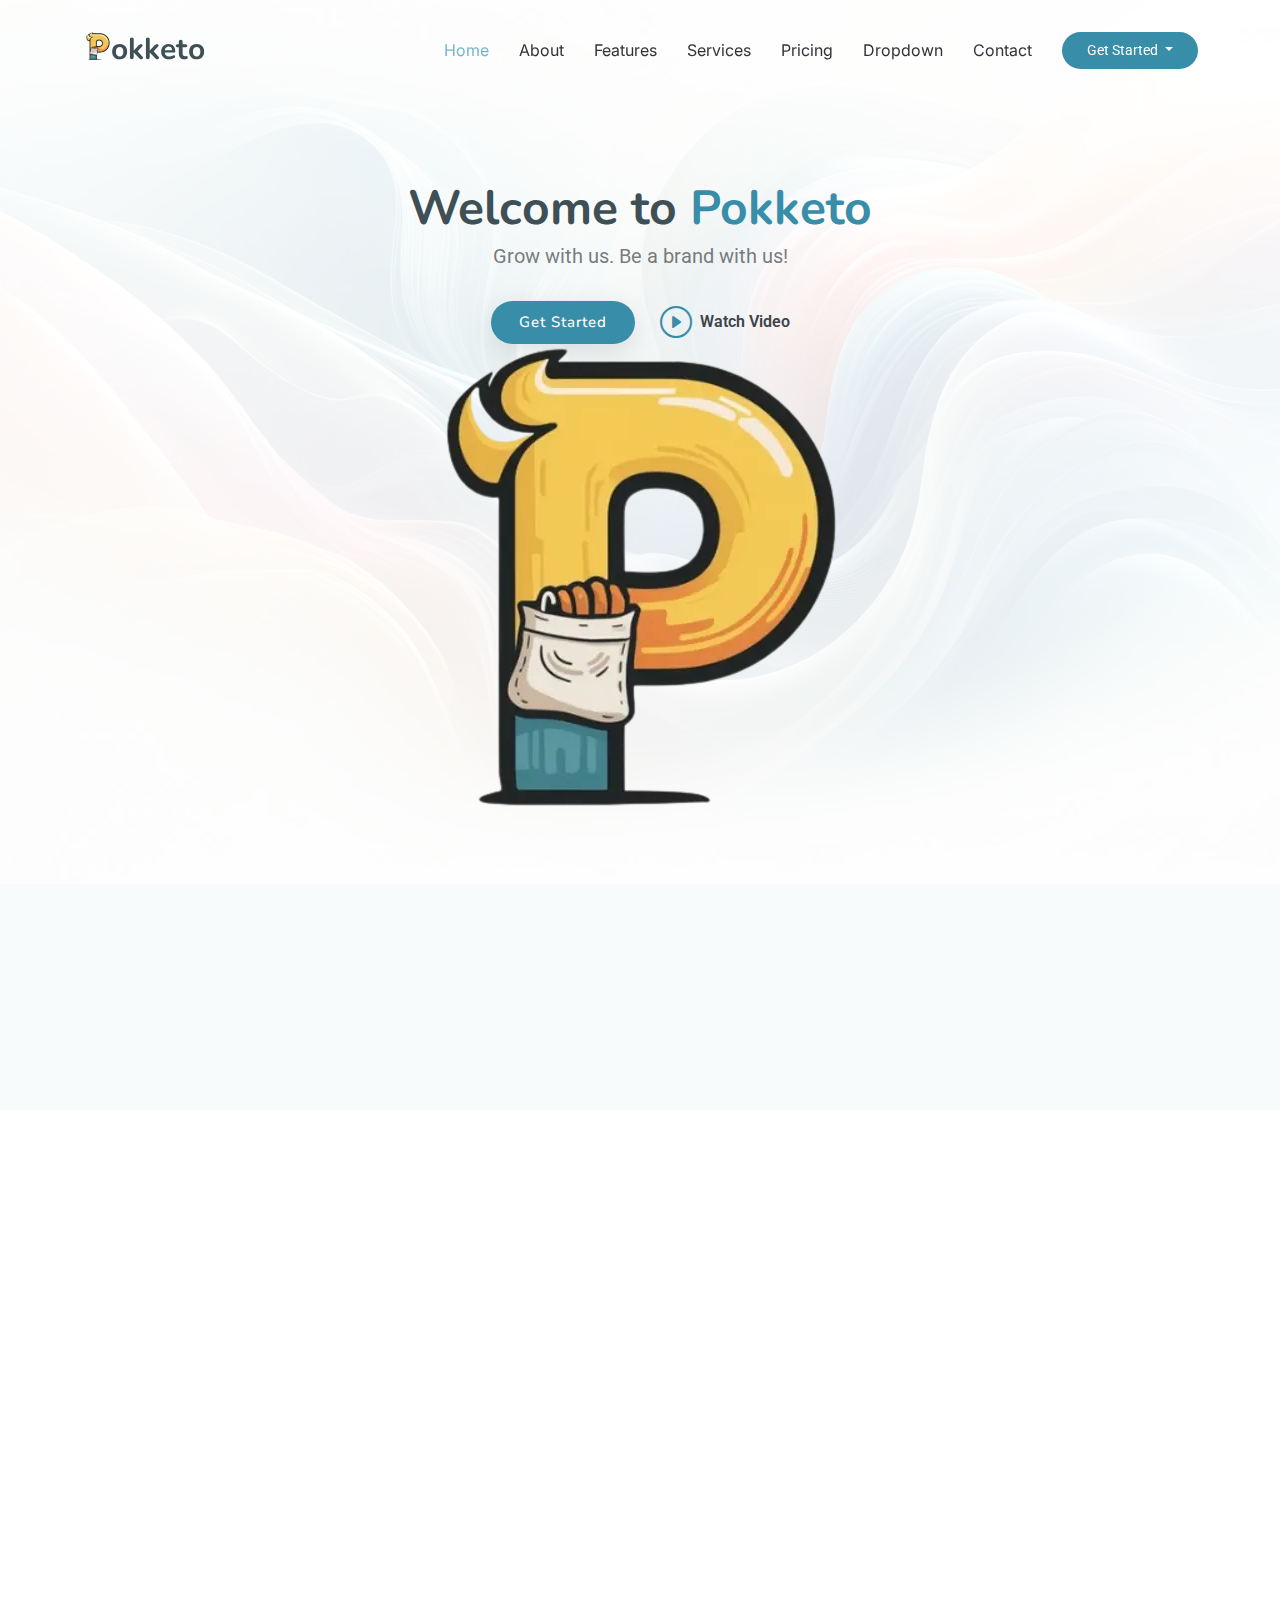
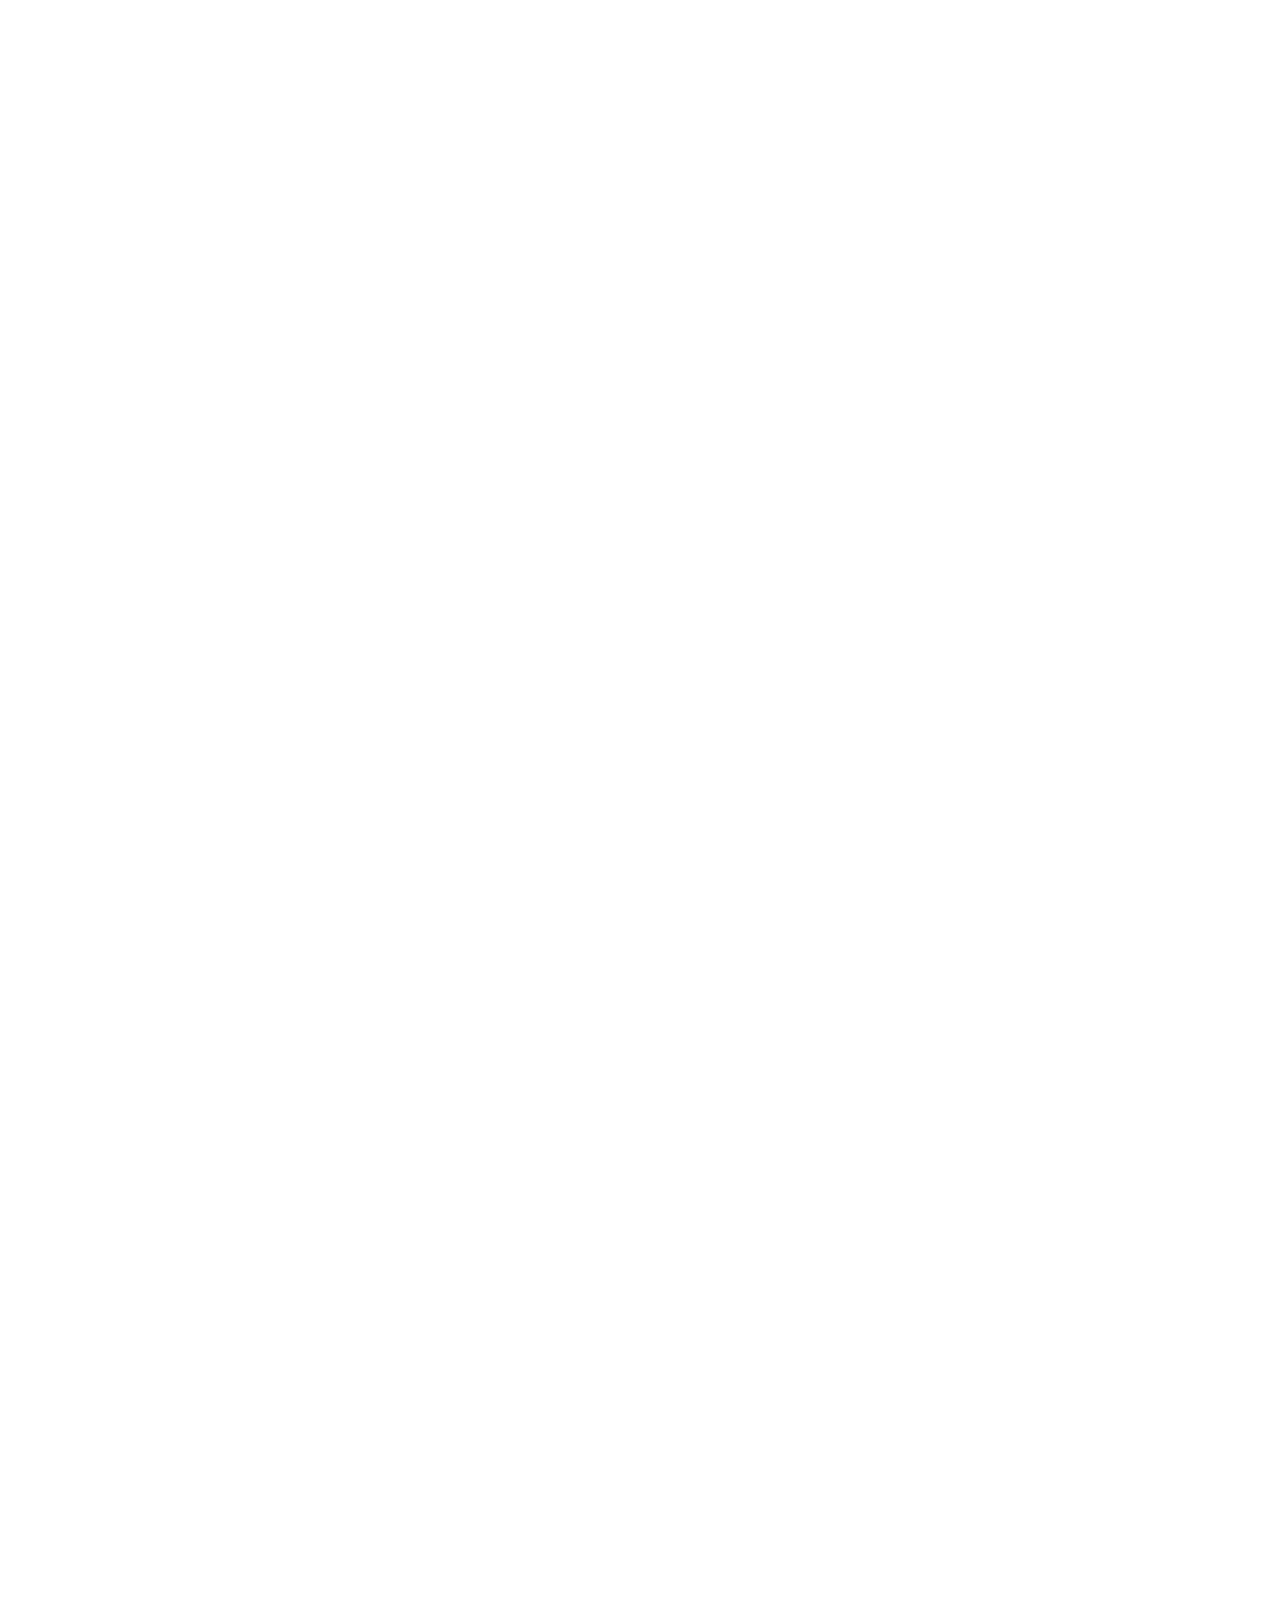
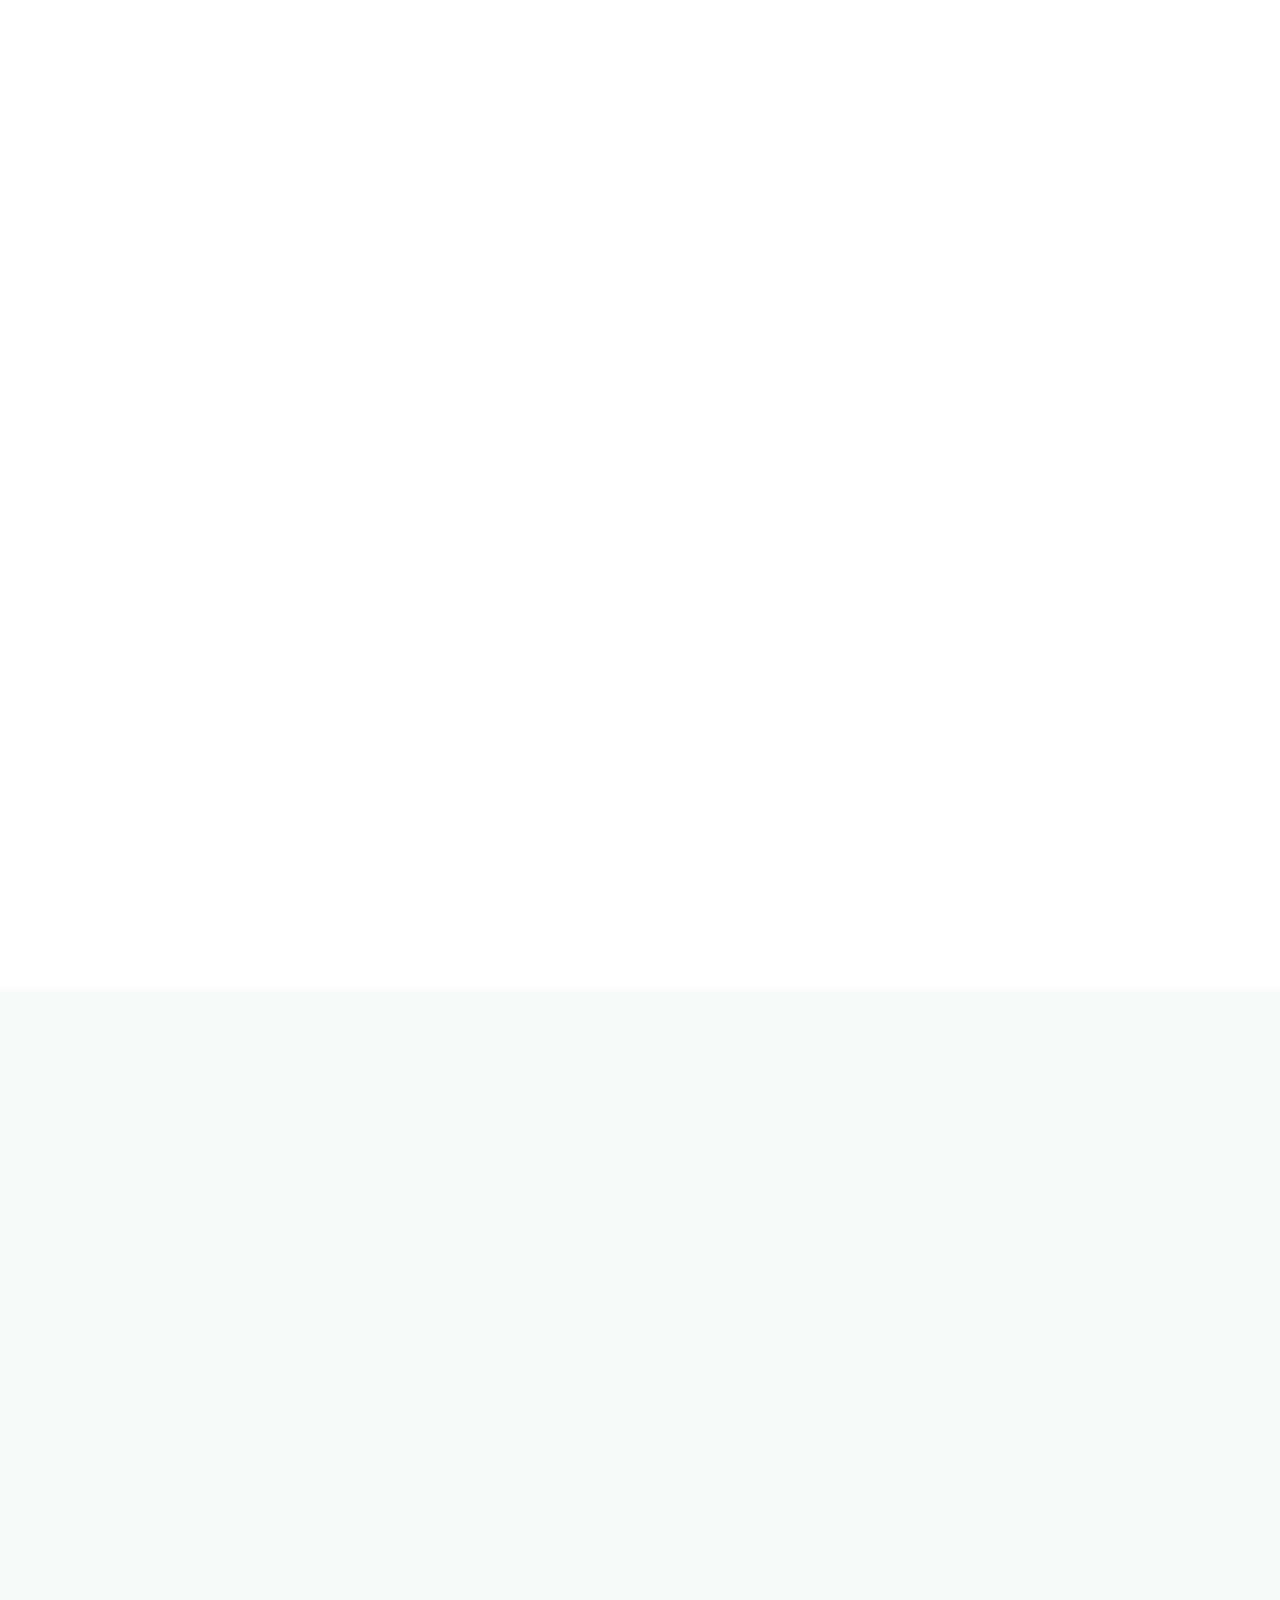
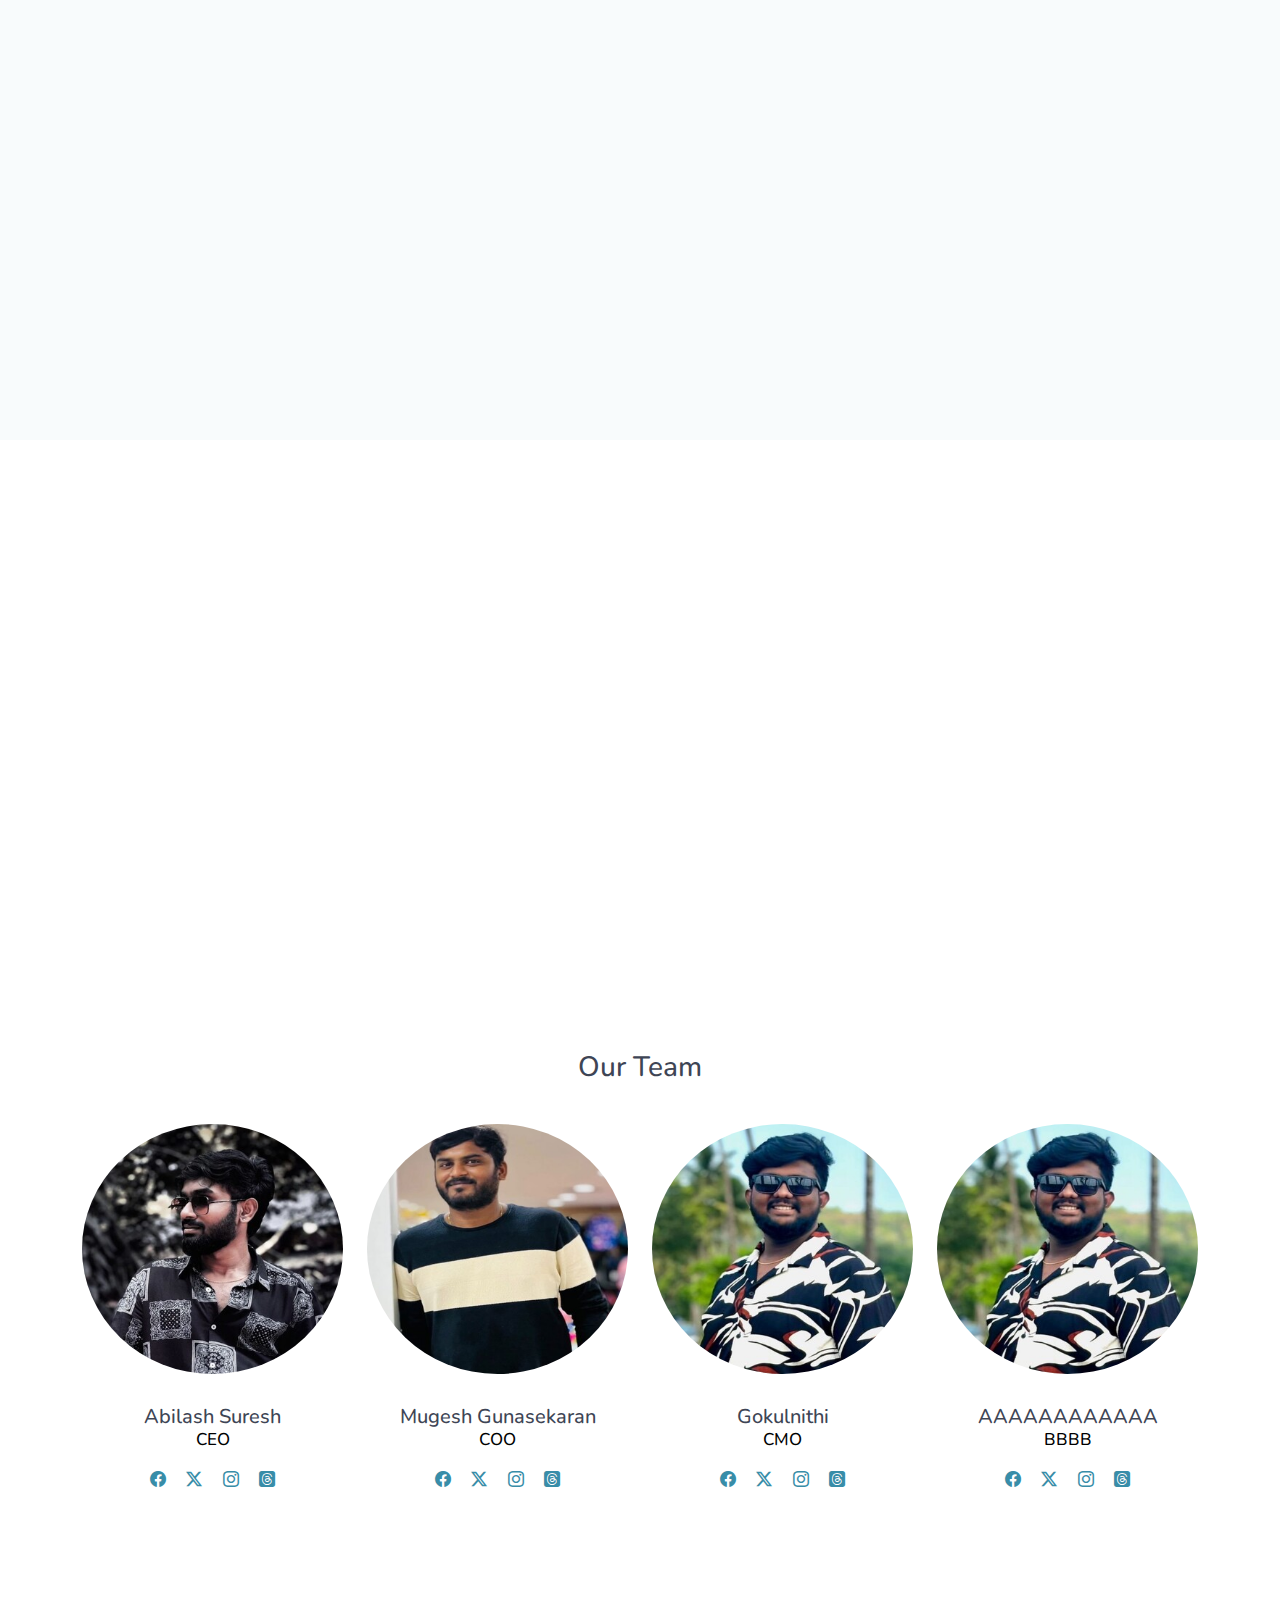
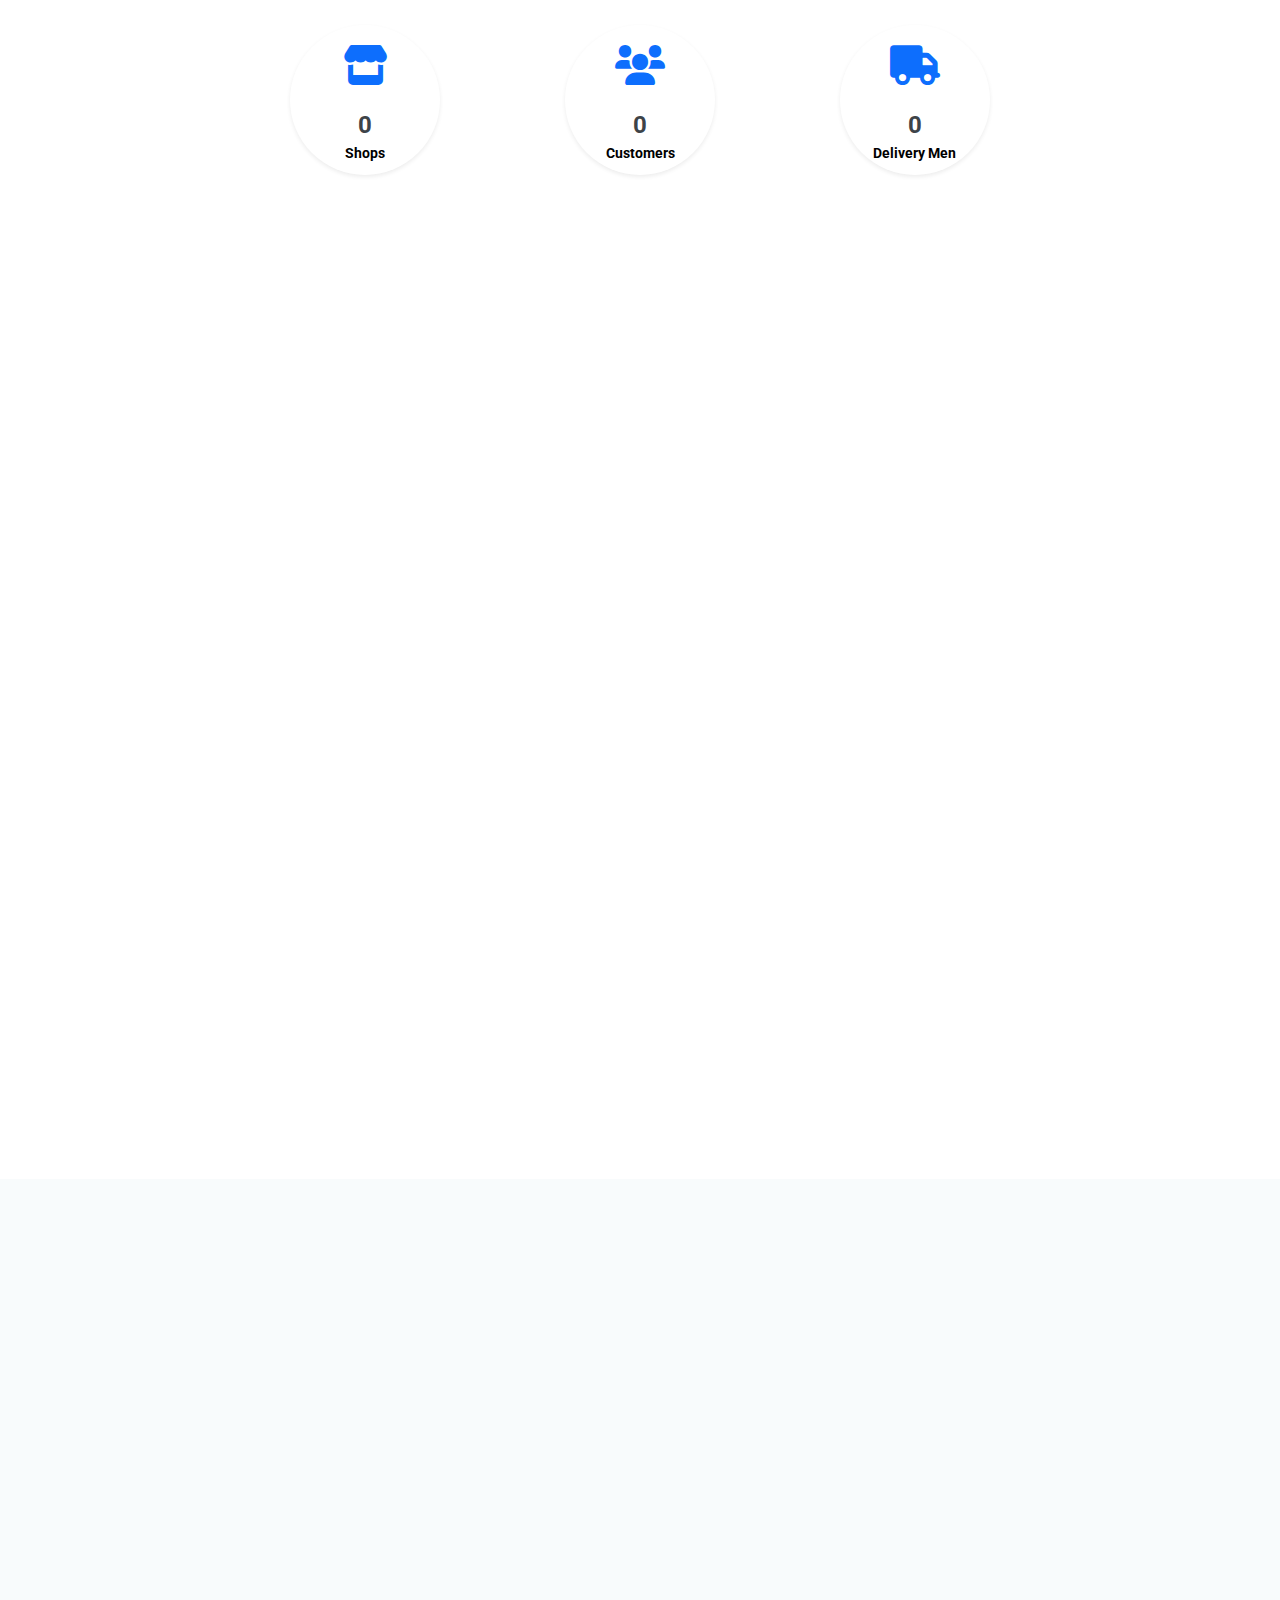
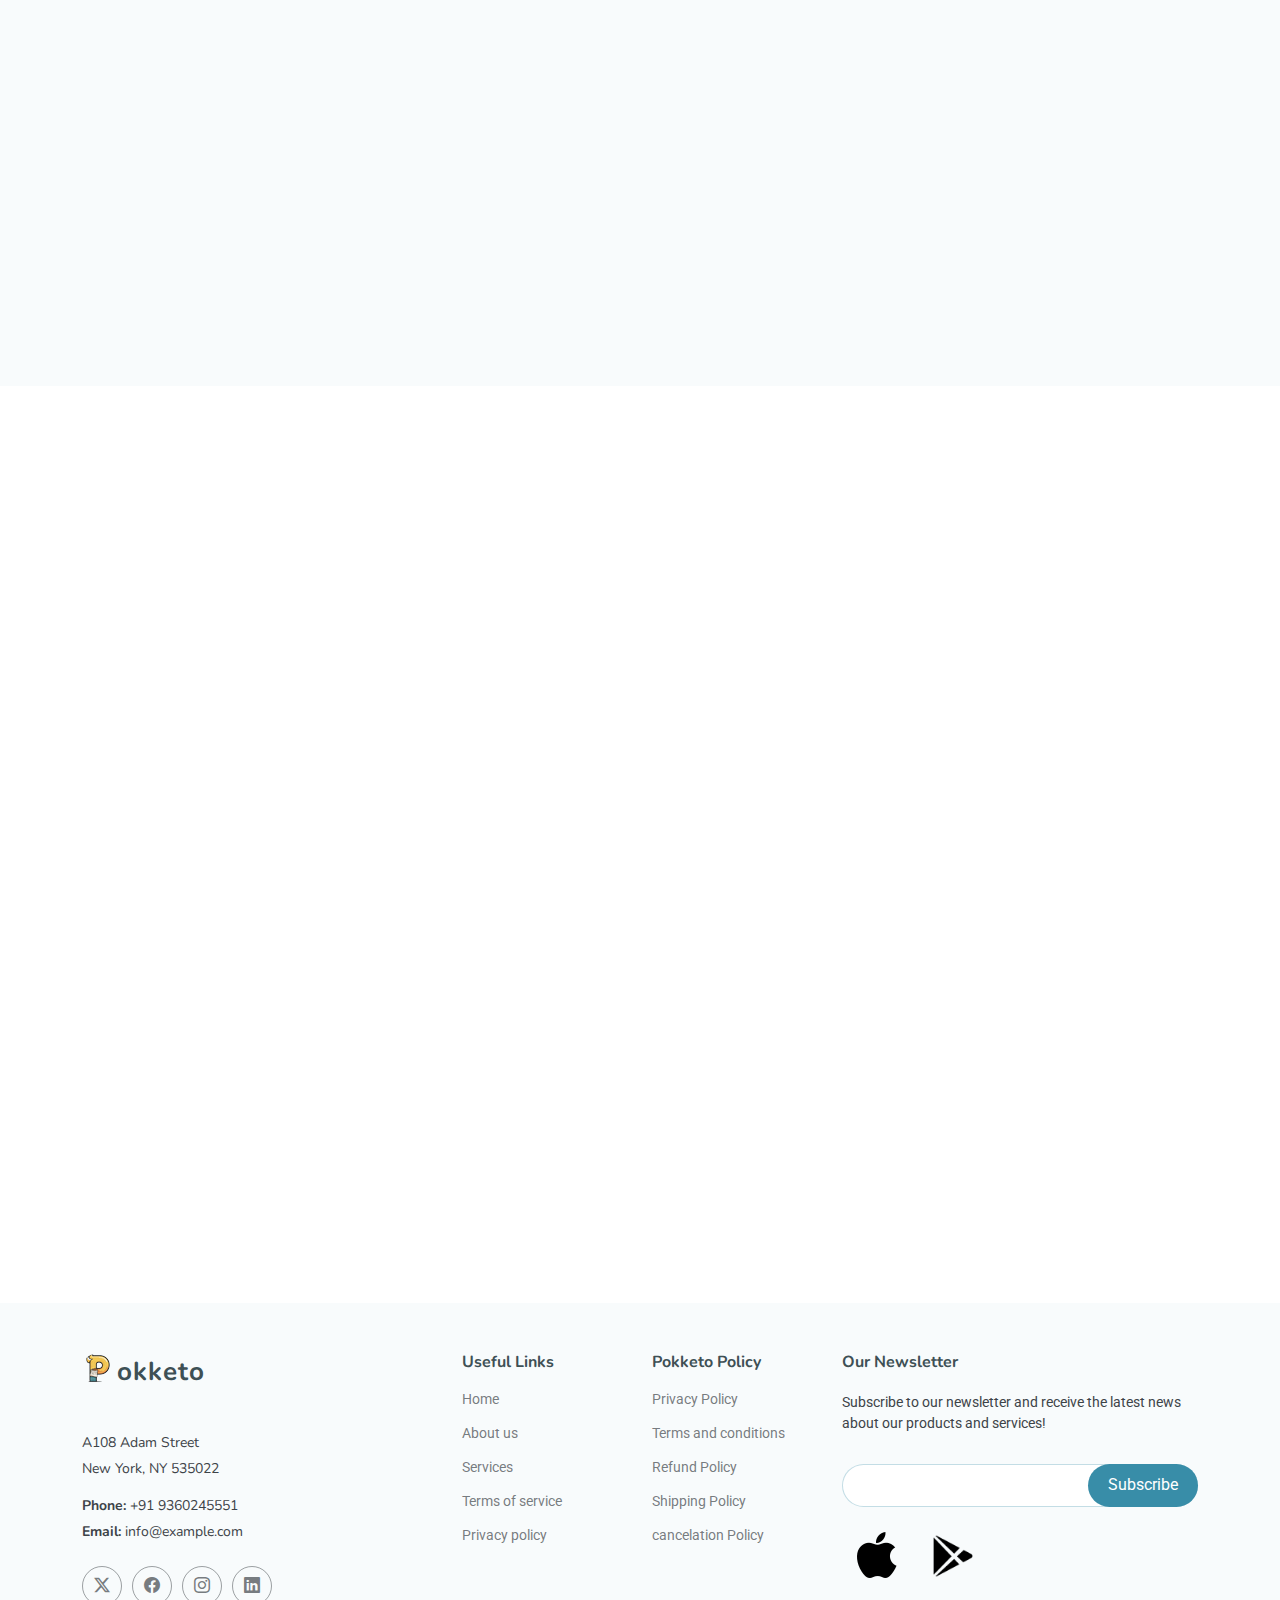
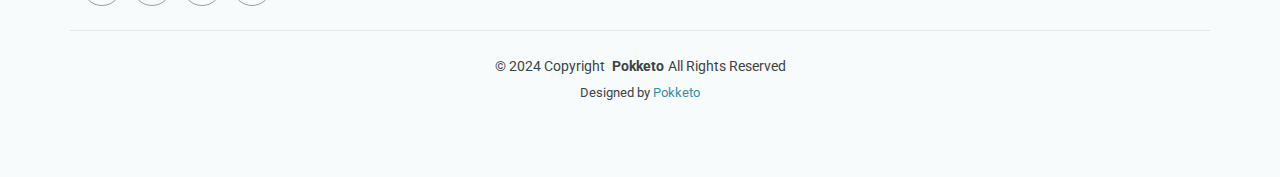
<file: index.html>
<!DOCTYPE html>
<html lang="en">

<head>
  <meta charset="utf-8">
  <meta content="width=device-width, initial-scale=1.0" name="viewport">
  <meta name="keywords" content="Pokketo, e-commerce, online shopping, buy online, best deals">
  <meta name="description" content="Shop at Pokketo for a wide range of high-quality products at the best prices. Enjoy seamless online shopping and fast delivery.">
  <title>Pokketo E-commerce: Your Ultimate Online Shopping Destination</title>
  <link rel="canonical" href="https://www.pokketo.com">

  <!-- SEO -->
  <meta property="og:title" content="Pokketo E-commerce: Your Ultimate Online Shopping Destination">
  <meta property="og:description" content="Discover the best deals and a wide variety of products at Pokketo. Shop online for high-quality items with fast delivery.">
  <meta property="og:image" content="https://www.pokketo.com/assets/img/og-image.png">
  <meta property="og:url" content="https://www.pokketo.com">
  <meta property="og:type" content="website">
  <!-- SEO -->

  <link href="https://cdn.jsdelivr.net/npm/bootstrap@5.3.0-alpha1/dist/css/bootstrap.min.css" rel="stylesheet">
  <link rel="stylesheet" href="https://cdnjs.cloudflare.com/ajax/libs/font-awesome/6.0.0-beta3/css/all.min.css">
  
  <!-- Favicons -->
  <link href="assets/img/v1/pokketo-favb.png" rel="icon">
  <link href="assets/img/apple-touch-icon.png" rel="apple-touch-icon">

  <!-- Fonts -->
  <link href="https://fonts.googleapis.com" rel="preconnect">
  <link href="https://fonts.gstatic.com" rel="preconnect" crossorigin>
  <link href="https://fonts.googleapis.com/css2?family=Roboto:wght@100;400;700&family=Inter:wght@300;400;600&family=Nunito:wght@400;600&display=swap" rel="stylesheet">

  <!-- Vendor CSS Files -->
  <link href="assets/vendor/bootstrap/css/bootstrap.min.css" rel="stylesheet">
  <link href="assets/vendor/bootstrap-icons/bootstrap-icons.css" rel="stylesheet">
  <link href="assets/vendor/aos/aos.css" rel="stylesheet">
  <link href="assets/vendor/glightbox/css/glightbox.min.css" rel="stylesheet">
  <link href="assets/vendor/swiper/swiper-bundle.min.css" rel="stylesheet">

  <!-- Bootstrap CSS -->
<link href="https://cdn.jsdelivr.net/npm/bootstrap@5.3.0/dist/css/bootstrap.min.css" rel="stylesheet">

<!-- Bootstrap Bundle with Popper -->
<script src="https://cdn.jsdelivr.net/npm/bootstrap@5.3.0/dist/js/bootstrap.bundle.min.js"></script>

  <!-- Main CSS File -->
  <link href="assets/css/main.css" rel="stylesheet">
  <link href="assets/css/count.css" rel="stylesheet">

  <!-- Structured Data for Contact Information -->
  <script type="application/ld+json">
  {
    "@context": "https://schema.org",
    "@type": "Organization",
    "name": "pokketo",
    "url": "https://www.pokketo.com",
    "logo": "https://www.pokketo.com/assets/img/v1/pokketo-favb.png",
    "contactPoint": {
      "@type": "ContactPoint",
      "telephone": "+91 9360245551",
      "contactType": "Customer Service",
      "areaServed": "Worldwide",
      "availableLanguage": ["English"]
    },
    "sameAs": [
      "https://www.facebook.com/pokketo",
      "https://www.twitter.com/pokketo",
      "https://www.instagram.com/pokketo"
    ]
  }
  </script>

  <!-- =======================================================
  * Template Name: QuickStart
  * Template URL: https://bootstrapmade.com/quickstart-bootstrap-startup-website-template/
  * Updated: Jun 29 2024 with Bootstrap v5.3.3
  * Author: BootstrapMade.com
  * License: https://bootstrapmade.com/license/
  ======================================================== -->



   <!-- Sitelinks and Breadcrumb Structured Data -->
<script type="application/ld+json">
  {
    "@context": "https://schema.org",
    "@type": "BreadcrumbList",
    "itemListElement": [
      {
        "@type": "ListItem",
        "position": 1,
        "name": "Home",
        "item": "https://www.pokketo.com/"
      },
      {
        "@type": "ListItem",
        "position": 2,
        "name": "About",
        "item": "https://www.pokketo.com/index.html#about"
      },
      {
        "@type": "ListItem",
        "position": 3,
        "name": "Features",
        "item": "https://www.pokketo.com/index.html#features"
      },
      {
        "@type": "ListItem",
        "position": 4,
        "name": "Services",
        "item": "https://www.pokketo.com/index.html#services"
      },
      {
        "@type": "ListItem",
        "position": 5,
        "name": "Pricing",
        "item": "https://www.pokketo.com/index.html#pricing"
      },
      {
        "@type": "ListItem",
        "position": 6,
        "name": "Contact",
        "item": "https://www.pokketo.com/index.html#contact"
      }
    ]
  }
  </script>
  <!-- End of Sitelinks and Breadcrumb Structured Data -->
  

</head>



<body class="index-page">

  <header id="header" class="header d-flex align-items-center fixed-top">
    <div class="container-fluid container-xl position-relative d-flex align-items-center">

      <!--<a href="index.html" class="logo d-flex align-items-center me-auto">
        <img src="assets/img/v1/top_logo_l1.png" alt="">
        <h1 class="sitename">Pokketo</h1>
      </a>-->

      <a href="index.html" class="logo d-flex align-items-center me-auto">
        <img src="assets/img/v1/top_logo.png" alt="" class="rotate-diagonal-1">
        <h1 class="sitename">okketo</h1>
      </a>
    

      <nav id="navmenu" class="navmenu">
        <ul>
          <li><a href="index.html#hero" class="active">Home</a></li>
          <li><a href="index.html#about">About</a></li>
          <li><a href="index.html#features">Features</a></li>
          <li><a href="index.html#services">Services</a></li>
          <li><a href="index.html#pricing">Pricing</a></li>
          <li><a href="templete/ok-img.html">Dropdown</a></li>
         <!-- <li class="dropdown"><a href="#"><span>Dropdown</span> <i class="bi bi-chevron-down toggle-dropdown"></i></a>
            <ul>
              <li><a href="#">Dropdown 1</a></li>
              <li class="dropdown"><a href="#"><span>Deep Dropdown</span> <i class="bi bi-chevron-down toggle-dropdown"></i></a>
                <ul>
                  <li><a href="#">Deep Dropdown 1</a></li>
                  <li><a href="#">Deep Dropdown 2</a></li>
                  <li><a href="#">Deep Dropdown 3</a></li>
                  <li><a href="#">Deep Dropdown 4</a></li>
                  <li><a href="#">Deep Dropdown 5</a></li>
                </ul>
              </li>
              <li><a href="#">Dropdown 2</a></li>
              <li><a href="#">Dropdown 3</a></li>
              <li><a href="#">Dropdown 4</a></li>
            </ul>
          </li>-->
          <li><a href="index.html#contact">Contact</a></li>
        </ul>
        <i class="mobile-nav-toggle d-xl-none bi bi-list"></i>
      </nav>
      <div class="dropdown">
        <button class="btn btn-getstarted dropdown-toggle" type="button" id="dropdownMenuButton" data-bs-toggle="dropdown" aria-expanded="false">
          Get Started
        </button>
        <ul class="dropdown-menu" aria-labelledby="dropdownMenuButton">
          <li><a class="dropdown-item" href="https://6ammart-admin.6amtech.com/store/apply">Store Registration</a></li>
          <li><a class="dropdown-item" href="https://6ammart-admin.6amtech.com/delivery-man/apply">DeliveryMan Registration</a></li>
        </ul>
      </div>
    </div>
  </header>

  <main class="main">

    <!-- Hero Section -->
    <section id="hero" class="hero section">
      <div class="hero-bg">
        <img src="assets/img/hero-bg-light.webp" alt="">
      </div>
      <div class="container text-center">
        <div class="d-flex flex-column justify-content-center align-items-center">
          <h1 data-aos="fade-up">Welcome to <span>Pokketo</span></h1>
          <p data-aos="fade-up" data-aos-delay="100">Grow with us. Be a brand with us!<br></p>
         <div class="d-flex" data-aos="fade-up" data-aos-delay="200">
            <a href="https://6ammart-admin.6amtech.com/store/apply" class="btn-get-started">Get Started</a>
            <a href="https://www.youtube.com/watch?v=LXb3EKWsInQ" class="glightbox btn-watch-video d-flex align-items-center"><i class="bi bi-play-circle"></i><span>Watch Video</span></a>
          </div>
          <img src="assets/img/back_logo.webp" class="img-fluid hero-img" alt="" data-aos="zoom-out" data-aos-delay="300">
        </div>
      </div>

    </section><!-- /Hero Section -->

    <!-- Featured Services Section -->
    <section id="featured-services" class="featured-services section light-background">

      <div class="container">

        <div class="row gy-4">

          <div class="col-xl-4 col-lg-6" data-aos="fade-up" data-aos-delay="100">
            <div class="service-item d-flex">
              <div class="icon flex-shrink-0"><i class="bi bi-shop-window"></i></i></div>
              <div>
                <h4 class="title"><a href="#" class="stretched-link">Own Store</a></h4>
                <p class="description font-weight-bold">We have our own websites to sell our products</p>
              </div>
            </div>
          </div>
          <!-- End Service Item -->

          <div class="col-xl-4 col-lg-6" data-aos="fade-up" data-aos-delay="200">
            <div class="service-item d-flex">
              <div class="icon flex-shrink-0"><i class="bi bi-card-checklist"></i></div>
              <div>
                <h4 class="title"><a href="#" class="stretched-link">Marketplace sellers</a></h4>
                <p class="description font-weight-bold">Customers prefer us for transparent origins, lower commissions, and straightforward pricing without hidden charges or surprises.</p>
              </div>
            </div>
          </div><!-- End Service Item -->

          <div class="col-xl-4 col-lg-6" data-aos="fade-up" data-aos-delay="300">
            <div class="service-item d-flex">
              <div class="icon flex-shrink-0"><i class="bi bi-graph-up-arrow"></i></i></div>
              <div>
                <h4 class="title"><a href="#" class="stretched-link">Branding</a></h4>
                <p class="description font-weight-bold">Pokketo drives social media traffic to our platform, offering free, streamlined operations for sellers' growth.</p>
              </div>
            </div>
          </div><!-- End Service Item -->

        </div>

      </div>

    </section><!-- /Featured Services Section -->

    <!-- About Section -->
    <section id="about" class="about section">

      <div class="container">

        <div class="row gy-4">

          <div class="col-lg-6 content" data-aos="fade-up" data-aos-delay="100">
            <p class="who-we-are">Who We Are</p>
            <h3>Sell Your Products Independently with Our Ecommerce Platform</h3>
            <p class="fst-italic">
              We are a new ecommerce platform that enables you to sell your products using your own branding without crediting us. We act as indirect promoters for your brand, facilitating mutual growth and success together..!!
            </p>
            <ul>
              <li><i class="bi bi-check-circle"></i> <span>The payment you receive upon each sale is easily processed through us.</span></li>
              <li><i class="bi bi-check-circle"></i> <span>Our exclusive commission structure increases, profit for your brand.</span></li>
              <li><i class="bi bi-check-circle"></i> <span>Pokketo Tie-Up partners with ShipRocket for secure, timely delivery from vendors to customers. ShipRocket connects e-commerce stores with couriers globally, covering 220 countries and 29,000 pin codes in India.</span></li>
              <li><i class="bi bi-check-circle"></i> <span>If you require another courier service of your choice, especially one you are already familiar with, Pokketo ensures flexibility by configuring it in your dashboard according to your preferences.</span></li>
            </ul>
            <a href="templete/dropdown.html" class="read-more"><span>Read More</span><i class="bi bi-arrow-right"></i></a>
          </div>

          <div class="col-lg-6 about-images" data-aos="fade-up" data-aos-delay="200">
            <div class="row gy-4">
              <div class="col-lg-6">
                <br>
                <br>
                <br>
                <img src="assets/img/e-commerce-platform.jpeg" class="img-fluid" alt="">
              </div>
              <div class="col-lg-6">
                <div class="row gy-4">
                  <div class="col-lg-12">
                    <img src="assets/img/woman-holding-smartphone.jpeg" class="img-fluid" alt="">
                  </div>
                  <div class="col-lg-12">
                    <img src="assets/img/about-company-3.jpg" class="img-fluid" alt="">
                  </div>
                </div>
              </div>
            </div>

          </div>

        </div>

      </div>
    </section><!-- /About Section -->

    <!-- Clients Section -->
   <!-- Clients Section -->
<section id="clients" class="clients section">
  <div class="container" data-aos="fade-up">
    <div class="row gy-4 client-slider">
      <div class="col-xl-2 col-md-3 col-6 client-logo">
        <img src="assets/img/clients/client-1.png" class="img-fluid" alt="">
      </div>
      <div class="col-xl-2 col-md-3 col-6 client-logo">
        <img src="assets/img/clients/client-2.png" class="img-fluid" alt="">
      </div>
      <div class="col-xl-2 col-md-3 col-6 client-logo">
        <img src="assets/img/clients/client-3.png" class="img-fluid" alt="">
      </div>
      <div class="col-xl-2 col-md-3 col-6 client-logo">
        <img src="assets/img/clients/client-4.png" class="img-fluid" alt="">
      </div>
      <div class="col-xl-2 col-md-3 col-6 client-logo">
        <img src="assets/img/clients/client-5.png" class="img-fluid" alt="">
      </div>
      <div class="col-xl-2 col-md-3 col-6 client-logo">
        <img src="assets/img/clients/client-6.png" class="img-fluid" alt="">
      </div>
    </div>
  </div>
</section>
<!-- /Clients Section -->

    <!-- /Clients Section -->

    <!-- Features Section -->
    <section id="features" class="features section">

      <!-- Section Title -->
      <div class="container section-title" data-aos="fade-up">
        <h2>Key Feature</h2>
        <p>Pokketo provided the key features of the product to help achieve significant impact</p>
      </div><!-- End Section Title -->

      <div class="container">
        <div class="row justify-content-between">

          <div class="col-lg-5 d-flex align-items-center">

            <ul class="nav nav-tabs" data-aos="fade-up" data-aos-delay="100">
              <li class="nav-item">
                <a class="nav-link active show" data-bs-toggle="tab" data-bs-target="#features-tab-1">
                  <i class="bi bi-cart4"></i>
                  <div>
                    <h4 class="d-none d-lg-block">Customizable Ready-Made Storefronts</h4>
                    <p class="font-weight-bold">
                      Each vendor gets a dedicated storefront to showcase their products. Customize your shop effortlessly to reflect your brand and preferences, without the hassle of building and maintaining your own website. Manage your store efficiently with an intuitive dashboard and engage customers effectively with a dedicated app. 
                    </p>
                  </div>
                </a>
              </li>
              <li class="nav-item">
                <a class="nav-link" data-bs-toggle="tab" data-bs-target="#features-tab-2">
                  <i class="bi bi-globe2"></i>
                  <div>
                    <h4 class="d-none d-lg-block">Hassle-Free Setup and Maintenance</h4>
                    <p class="font-weight-bold">
                      We handle your setup and maintenance, so no technical expertise is needed. This allows vendors to focus entirely on effectively reaching and selling to a broad and diverse audience. There are no expenses for hosting, DNS, customization, or maintenance—all essential features are provided at no cost
                    </p>
                  </div>
                </a>
              </li>
              <li class="nav-item">
                <a class="nav-link" data-bs-toggle="tab" data-bs-target="#features-tab-3">
                  <i class="bi bi-brightness-high"></i>
                  <div>
                    <h4 class="d-none d-lg-block">Showcase Your Products with Ease</h4>
                    <p class="font-weight-bold">
                      Empower your brand with a professional storefront that showcases products attractively, enhances customer experience, and drives sales effortlessly, helping you reach a wider audience and achieve business success.
                    </p>
                  </div>
                </a>
              </li>
            </ul><!-- End Tab Nav -->

          </div>

          <div class="col-lg-6">

            <div class="tab-content" data-aos="fade-up" data-aos-delay="200">

              <div class="tab-pane fade active show" id="features-tab-1">
                <img src="assets/img/v1/output-onlinepngtools.png" alt="" class="img-fluid">
              </div><!-- End Tab Content Item -->

              <div class="tab-pane fade" id="features-tab-2">
                <img src="assets/img/v1/hassles.jpg" alt="" class="img-fluid">
              </div><!-- End Tab Content Item -->

              <div class="tab-pane fade" id="features-tab-3">
                <img src="assets/img/v1/woman-addingproducts.jpg" alt="" class="img-fluid">
              </div><!-- End Tab Content Item -->
            </div>

          </div>

        </div>

      </div>

    </section><!-- /Features Section -->

    <!-- Features Details Section -->
    <section id="features-details" class="features-details section">

      <div class="container">

        <div class="row gy-4 justify-content-between features-item">

          <div class="col-lg-6" data-aos="fade-up" data-aos-delay="100">
            <img src="assets/img/v1/Empowering.jpg" class="img-fluid" alt="">
          </div>

          <div class="col-lg-5 d-flex align-items-center" data-aos="fade-up" data-aos-delay="200">
            <div class="content">
              <h3>Empowering Marketplace Sellers</h3>
              <p>
                Customers choose us over other major online retailers for several reasons. Our dedicated storefront enables them to trace product origins, ensuring transparency and building trust. We offer lower commission rates than competitors and guarantee for no hidden fees.
              </p>
              <p>Pokketo is an innovative e-commerce platform designed to connect multiple vendors in one dynamic space, allowing a diverse range of products to be showcased and sold. Our platform empowers sellers by offering individual shops for each vendor, creating a unique storefront that reflects their brand identity.</p>
              <a href="#" class="btn more-btn">Learn More</a>
            </div>
          </div>

        </div><!-- Features Item -->

        <div class="row gy-4 justify-content-between features-item">

          <div class="col-lg-5 d-flex align-items-center order-2 order-lg-1" data-aos="fade-up" data-aos-delay="100">

            <div class="content">
              <h3>Advanced Social Media Marketing Solutions</h3>
              <p>
                Our solution integrates social media for marketing and direct sales, simplifying operations for sellers.              </p>
              <ul>
                <li><i class="bi bi-easel flex-shrink-0"></i> Effective Social Media Marketing: Our team uses advanced analytics to target demographics, creates tailored content, and optimizes strategies based on performance data.</li>
                <li><i class="bi bi-patch-check flex-shrink-0"></i> Free Service for Sellers: Join without setup fees or subscriptions, transparent fee structure, and access to comprehensive support and resources at no cost.</li>
                <li><i class="bi bi-brightness-high flex-shrink-0"></i> Streamlined Operations: Automated inventory management prevents stock issues, rapid pricing inquiry responses, and secure, timely payment processing for seamless transactions.</li>
              </ul>
              <p></p>
              <a href="#" class="btn more-btn">Learn More</a>
            </div>

          </div>

          <div class="col-lg-6 order-1 order-lg-2" data-aos="fade-up" data-aos-delay="200">
            <img src="assets/img/v1/marketing.jpg" class="img-fluid" alt="">
          </div>

        </div><!-- Features Item -->

      </div>

    </section><!-- /Features Details Section -->

    <!-- Services Section -->
    <section id="services" class="services section light-background">

      <!-- Section Title -->
      <div class="container section-title" data-aos="fade-up">
        <h2>Services</h2>
        <p>Pokket Delivers Outstanding Services to Vendors for Business Growth</p>
      </div><!-- End Section Title -->

      <div class="container">

        <div class="row g-5">

          <div class="col-lg-6" data-aos="fade-up" data-aos-delay="100">
            <div class="service-item item-cyan position-relative">
              
              <i class="bi bi-currency-rupee icon"></i>
              <div>
                <h3>Payment Gateway</h3>
                <p>"Pokketo integrates Razorpay and Paytm for smooth, secure transactions. Our dependable solutions and excellent service simplify payment management, allowing you to focus on growing your business."</p>
                <a href="templete/dropdown.html#receivePayment" class="read-more stretched-link">Learn More <i class="bi bi-arrow-right"></i></a>
              </div>
            </div>
          </div><!-- End Service Item -->

          <div class="col-lg-6" data-aos="fade-up" data-aos-delay="200">
            <div class="service-item item-orange position-relative">
              <i class="bi bi-truck icon"></i>
              <div>
                <h3>Delivery</h3>
                <p>"Pokketo partners with ShipRocket for reliable, secure shipping across all pincodes. Trust us to manage packaging and delivery while you fulfill orders effortlessly through your vendor dashboard."</p>
                <a href="templete/dropdown.html#shipping" class="read-more stretched-link">Learn More <i class="bi bi-arrow-right"></i></a>
              </div>
            </div>
          </div><!-- End Service Item -->

          <div class="col-lg-6" data-aos="fade-up" data-aos-delay="300">
            <div class="service-item item-teal position-relative">
              <i class="bi bi-display icon"></i>
              <div>
                <h3>Dashboard</h3>
                <p>The Pokketo Dashboard simplifies setup from start to finish, giving businesses a unified, centralized view for clear insights and key metrics. This enhances efficiency and helps make informed decisions.</p>
                <a href="#" class="read-more stretched-link">Learn More <i class="bi bi-arrow-right"></i></a>
              </div>
            </div>
          </div><!-- End Service Item -->

          <div class="col-lg-6" data-aos="fade-up" data-aos-delay="400">
            <div class="service-item item-red position-relative">
              <i class="bi bi-printer icon"></i>
              <div>
                <h3>Dedicated Pos</h3>
                <p>Our built-in system ensures fast billing and simplified checkout directly from your panel, boosting efficiency and guaranteeing quick transactions for a seamless experience.</p>
                <a href="#" class="read-more stretched-link">Learn More <i class="bi bi-arrow-right"></i></a>
              </div>
            </div>
          </div><!-- End Service Item -->

          <div class="col-lg-6" data-aos="fade-up" data-aos-delay="500">
            <div class="service-item item-indigo position-relative">
              <i class="bi bi-google-play icon"></i>
              <div>
                <h3>Apps</h3>
                <p>Compatibility with Android and iOS apps ensures smooth access and peak performance, improving the experience for <b>vendors and customers alike.</b></p>
                <a href="#" class="read-more stretched-link">Learn More <i class="bi bi-arrow-right"></i></a>
              </div>
            </div>
          </div><!-- End Service Item -->

          <div class="col-lg-6" data-aos="fade-up" data-aos-delay="600">
            <div class="service-item item-pink position-relative">
              <i class="bi bi-headset icon"></i>
              <div>
                <h3>Support 24/7</h3>
                <p>Pokketo provides 24/7 support with excellent customer service. We're here to guide you through any questions about our products and help with any issues you may encounter.</p>
                <a href="index.html#contact" class="read-more stretched-link">Learn More <i class="bi bi-arrow-right"></i></a>
              </div>
            </div>
          </div><!-- End Service Item -->

        </div>

      </div>

    </section><!-- /Services Section -->

    <!-- More Features Section -->
    <section id="more-features" class="more-features section">

      <div class="container">

        <div class="row justify-content-around gy-4">

          <div class="col-lg-6 d-flex flex-column justify-content-center order-2 order-lg-1" data-aos="fade-up" data-aos-delay="100">
            <h3>Enim quis est voluptatibus aliquid consequatur</h3>
            <p>Esse voluptas cumque vel exercitationem. Reiciendis est hic accusamus. Non ipsam et sed minima temporibus laudantium. Soluta voluptate sed facere corporis dolores excepturi</p>

            <div class="row">

              <div class="col-lg-6 icon-box d-flex">
                <i class="bi bi-easel flex-shrink-0"></i>
                <div>
                  <h4>Lorem Ipsum</h4>
                  <p>Voluptatum deleniti atque corrupti quos dolores et quas molestias </p>
                </div>
              </div><!-- End Icon Box -->

              <div class="col-lg-6 icon-box d-flex">
                <i class="bi bi-patch-check flex-shrink-0"></i>
                <div>
                  <h4>Nemo Enim</h4>
                  <p>At vero eos et accusamus et iusto odio dignissimos ducimus qui blanditiise</p>
                </div>
              </div><!-- End Icon Box -->

              <div class="col-lg-6 icon-box d-flex">
                <i class="bi bi-brightness-high flex-shrink-0"></i>
                <div>
                  <h4>Dine Pad</h4>
                  <p>Explicabo est voluptatum asperiores consequatur magnam. Et veritatis odit</p>
                </div>
              </div><!-- End Icon Box -->

              <div class="col-lg-6 icon-box d-flex">
                <i class="bi bi-brightness-high flex-shrink-0"></i>
                <div>
                  <h4>Tride clov</h4>
                  <p>Est voluptatem labore deleniti quis a delectus et. Saepe dolorem libero sit</p>
                </div>
              </div><!-- End Icon Box -->

            </div>

          </div>

          <div class="features-image col-lg-5 order-1 order-lg-2" data-aos="fade-up" data-aos-delay="200">
            <img src="assets/img/features-3.jpg" alt="">
          </div>

        </div>

      </div>

    </section><!-- /More Features Section -->
<!--OUT TEAM-->

<!--OUR TEAM-->
<div class="py-5 team4">
  <div class="container">
    <div class="row justify-content-center mb-4">
      <div class="col-md-7 text-center">
        <h3 class="mb-3">Our Team</h3>
        <!-- <h6 class="subtitle">You can relay on our amazing features list and also our customer services will be great experience for you without doubt and in no-time</h6> -->
      </div>
    </div>
    <div class="row">
      <!-- column  -->
      <div class="col-lg-3 mb-4">
        <!-- Row -->
        <div class="row">
          <div class="col-md-12">
            <img src="assets/img/v1/CEO.jpg" alt="wrapkit" class="img-fluid rounded-circle" />
          </div>
          <div class="col-md-12 text-center">
            <div class="pt-2">
              <h5 class="mt-4 font-weight-medium mb-0">Abilash Suresh</h5>
              <h6 class="subtitle mb-3">CEO</h6>
              <ul class="list-inline">
                <li class="list-inline-item"><a href="#" class="text-decoration-none d-block px-1"><i class="bi bi-facebook"></i></a></li>
                <li class="list-inline-item"><a href="#" class="text-decoration-none d-block px-1"><i class="bi bi-twitter-x"></i></a></li>
                <li class="list-inline-item"><a href="#" class="text-decoration-none d-block px-1"><i class="bi bi-instagram"></i></a></li>
                <li class="list-inline-item"><a href="#" class="text-decoration-none d-block px-1"><i class="bi bi-threads-fill"></i></a></li>
            </ul>        
            </div>
          </div>
        </div>
        <!-- Row -->
      </div>
      <!-- column  -->
      <!-- column  -->
      <div class="col-lg-3 mb-4">
        <!-- Row -->
        <div class="row">
          <div class="col-md-12">
            <img src="assets//img/v1/COO.jpg" alt="wrapkit" class="img-fluid rounded-circle" />
          </div>
          <div class="col-md-12 text-center">
            <div class="pt-2">
              <h5 class="mt-4 font-weight-medium mb-0">Mugesh Gunasekaran</h5>
              <h6 class="subtitle mb-3">COO</h6>
             <!--  <p>You can relay on our amazing features list and also our customer services will be great experience.</p> -->
              <ul class="list-inline">
                <li class="list-inline-item"><a href="#" class="text-decoration-none d-block px-1"><i class="bi bi-facebook"></i></a></li>
                <li class="list-inline-item"><a href="#" class="text-decoration-none d-block px-1"><i class="bi bi-twitter-x"></i></a></li>
                <li class="list-inline-item"><a href="#" class="text-decoration-none d-block px-1"><i class="bi bi-instagram"></i></a></li>
                <li class="list-inline-item"><a href="#" class="text-decoration-none d-block px-1"><i class="bi bi-threads-fill"></i></a></li>
              </ul>
            </div>
          </div>
        </div>
        <!-- Row -->
      </div>
      <!-- column  -->
      <!-- column  -->
      <div class="col-lg-3 mb-4">
        <!-- Row -->
        <div class="row">
          <div class="col-md-12">
            <img src="assets/img/v1/CMO.jpg" alt="wrapkit" class="img-fluid rounded-circle" />
          </div>
          <div class="col-md-12 text-center">
            <div class="pt-2">
              <h5 class="mt-4 font-weight-medium mb-0">Gokulnithi</h5>
              <h6 class="subtitle mb-3">CMO</h6>
              <!-- <p>You can relay on our amazing features list and also our customer services will be great experience.</p> -->
              <ul class="list-inline">
                <li class="list-inline-item"><a href="#" class="text-decoration-none d-block px-1"><i class="bi bi-facebook"></i></a></li>
                <li class="list-inline-item"><a href="#" class="text-decoration-none d-block px-1"><i class="bi bi-twitter-x"></i></a></li>
                <li class="list-inline-item"><a href="#" class="text-decoration-none d-block px-1"><i class="bi bi-instagram"></i></a></li>
                <li class="list-inline-item"><a href="#" class="text-decoration-none d-block px-1"><i class="bi bi-threads-fill"></i></a></li>
              </ul>
            </div>
          </div>
        </div>
        <!-- Row -->
      </div>
      <!-- column  -->
      <!-- column  -->
      <div class="col-lg-3 mb-4">
        <!-- Row -->
        <div class="row">
          <div class="col-md-12">
            <img src="assets/img/v1/CMO.jpg" alt="wrapkit" class="img-fluid rounded-circle" />
          </div>
          <div class="col-md-12 text-center">
            <div class="pt-2">
              <h5 class="mt-4 font-weight-medium mb-0">AAAAAAAAAAAA</h5>
              <h6 class="subtitle mb-3">BBBB</h6>
              <!-- <p>You can relay on our amazing features list and also our customer services will be great experience.</p> -->
              <ul class="list-inline">
                <li class="list-inline-item"><a href="#" class="text-decoration-none d-block px-1"><i class="bi bi-facebook"></i></a></li>
                <li class="list-inline-item"><a href="#" class="text-decoration-none d-block px-1"><i class="bi bi-twitter-x"></i></a></li>
                <li class="list-inline-item"><a href="#" class="text-decoration-none d-block px-1"><i class="bi bi-instagram"></i></a></li>
                <li class="list-inline-item"><a href="#" class="text-decoration-none d-block px-1"><i class="bi bi-threads-fill"></i></a></li>
              </ul>
            </div>
          </div>
        </div>
        <!-- Row -->
      </div>

    </div>
  </div>
</div>
<!--OUT TEAM END-->
  

   <!--Count Section-->
   <div class="container counter-section">
    <div class="row justify-content-center">
      <div class="col-md-4 d-flex justify-content-center">
        <div class="counter-card shadow-sm">
          <div class="counter-icon">
            <i class="fas fa-store"></i>
          </div>
          <div class="counter-value" data-target="150">0</div>
          <div class="counter-label">Shops</div>
        </div>
      </div>
      <div class="col-md-4 d-flex justify-content-center">
        <div class="counter-card shadow-sm">
          <div class="counter-icon">
            <i class="fas fa-users"></i>
          </div>
          <div class="counter-value" data-target="2500">0</div>
          <div class="counter-label">Customers</div>
        </div>
      </div>
      <div class="col-md-4 d-flex justify-content-center">
        <div class="counter-card shadow-sm">
          <div class="counter-icon">
            <i class="fas fa-truck"></i>
          </div>
          <div class="counter-value" data-target="350">0</div>
          <div class="counter-label">Delivery Men</div>
        </div>
      </div>
    </div>
  </div>
    <!--End Count Section-->
    <!-- Faq Section -->
    <section id="faq" class="faq section">

      <!-- Section Title -->
      <div class="container section-title" data-aos="fade-up">
        <h2>Frequently Asked Questions</h2>
      </div><!-- End Section Title -->

      <div class="container">

        <div class="row justify-content-center">

          <div class="col-lg-10" data-aos="fade-up" data-aos-delay="100">

            <div class="faq-container">

              <div class="faq-item faq-active">
                <h3>Why should I sell on Pokketo?</h3>
                <div class="faq-content">
                  <p>At Pokketo, you can set up your own store with low commission fees and no hidden charges. Your brand gets prime visibility in the market. We take care of all backend operations, so you can focus on managing your products and growing your business.</p>
                </div>
                <i class="faq-toggle bi bi-chevron-right"></i>
              </div><!-- End Faq item-->

              <div class="faq-item faq-active">
                <h3>What do I need to register and start selling on Pokketo?</h3>
                <div class="faq-content">
                  <p>To sell on Pokketo, provide your business details, bank account information, tax identification numbers, and branding materials. Once these are ready, complete registration and start showcasing your products.</p>
                </div>
                <i class="faq-toggle bi bi-chevron-right"></i>
              </div><!-- End Faq item-->

              <div class="faq-item">
                <h3>Who decides the price of my products?</h3>
                <div class="faq-content">
                  <p>As a vendor on Pokketo, you have complete control over your product pricing. The price you set remains unchanged and is not overwritten by Pokketo. Your set price is the final selling price. This autonomy ensures that you maintain your desired profit margins and pricing strategy, allowing you to stay competitive and meet your business goals. Enjoy the freedom to price your products according to your market insights and business needs.</p>
                </div>
                <i class="faq-toggle bi bi-chevron-right"></i>
              </div><!-- End Faq item-->

              <div class="faq-item">
                <h3>Will I get charged for listing products on Pokketo.com?</h3>
                <div class="faq-content">
                  <p>No, there’s no charge for listing your products on Pokketo. As a vendor, you have the freedom to showcase your items in your shop without any listing fees. It’s all about helping you grow your business effortlessly.</p>
                </div>
                <i class="faq-toggle bi bi-chevron-right"></i>
              </div><!-- End Faq item-->

              <div class="faq-item">
                <h3>What Are the Charges for Selling on Pokketo.com?</h3>
                <div class="faq-content">
                  <p>Pokketo charges a small commission fee on vendor products, with rates varying by product category. This ensures you pay only for the category-specific services you use, helping you manage your costs while leveraging our platform's reach and features.</p>
                </div>
                <i class="faq-toggle bi bi-chevron-right"></i>
              </div><!-- End Faq item-->

              <div class="faq-item">
                <h3>How do I manage my orders on Pokketo.com?</h3>
                <div class="faq-content">
                  <p>Order Preparation: Pack and prepare your orders using your preferred packaging, then mark them as 'ready to dispatch' within the specified timeline on your vendor dashboard.</p>
                  <p>Shipping and Delivery: Our logistics partner, ShipRocket, will handle the pickup and delivery of your orders, ensuring they reach your customers smoothly and efficiently.</p>
                </div>
                <i class="faq-toggle bi bi-chevron-right"></i>
              </div><!-- End Faq item-->

              <div class="faq-item">
                <h3>Do I need GST to sell on Pokketo?</h3>
                <div class="faq-content">
                  <p>Yes, you need a GST registration to sell on Pokketo if your business turnover exceeds the GST threshold limit. GST compliance is necessary for issuing invoices and managing tax-related matters effectively.</p>
                </div>
                <i class="faq-toggle bi bi-chevron-right"></i>
              </div><!-- End Faq item-->
               
            </div>

          </div><!-- End Faq Column-->

        </div>

      </div>

    </section><!-- /Faq Section -->

    <!-- Testimonials Section -->
    <section id="testimonials" class="testimonials section light-background">

      <!-- Section Title -->
      <div class="container section-title" data-aos="fade-up">
        <h2>Testimonials</h2>
        <p>Necessitatibus eius consequatur ex aliquid fuga eum quidem sint consectetur velit</p>
      </div><!-- End Section Title -->

      <div class="container" data-aos="fade-up" data-aos-delay="100">

        <div class="swiper init-swiper">
          <script type="application/json" class="swiper-config">
            {
              "loop": true,
              "speed": 600,
              "autoplay": {
                "delay": 5000
              },
              "slidesPerView": "auto",
              "pagination": {
                "el": ".swiper-pagination",
                "type": "bullets",
                "clickable": true
              },
              "breakpoints": {
                "320": {
                  "slidesPerView": 1,
                  "spaceBetween": 40
                },
                "1200": {
                  "slidesPerView": 3,
                  "spaceBetween": 1
                }
              }
            }
          </script>
          <div class="swiper-wrapper">

            <div class="swiper-slide">
              <div class="testimonial-item">
                <div class="stars">
                  <i class="bi bi-star-fill"></i><i class="bi bi-star-fill"></i><i class="bi bi-star-fill"></i><i class="bi bi-star-fill"></i><i class="bi bi-star-fill"></i>
                </div>
                <p>
                  Proin iaculis purus consequat sem cure digni ssim donec porttitora entum suscipit rhoncus. Accusantium quam, ultricies eget id, aliquam eget nibh et. Maecen aliquam, risus at semper.
                </p>
                <div class="profile mt-auto">
                  <img src="assets/img/testimonials/testimonials-1.jpg" class="testimonial-img" alt="">
                  <h3>Saul Goodman</h3>
                  <h4>Ceo &amp; Founder</h4>
                </div>
              </div>
            </div><!-- End testimonial item -->

            <div class="swiper-slide">
              <div class="testimonial-item">
                <div class="stars">
                  <i class="bi bi-star-fill"></i><i class="bi bi-star-fill"></i><i class="bi bi-star-fill"></i><i class="bi bi-star-fill"></i><i class="bi bi-star-fill"></i>
                </div>
                <p>
                  Export tempor illum tamen malis malis eram quae irure esse labore quem cillum quid cillum eram malis quorum velit fore eram velit sunt aliqua noster fugiat irure amet legam anim culpa.
                </p>
                <div class="profile mt-auto">
                  <img src="assets/img/testimonials/testimonials-2.jpg" class="testimonial-img" alt="">
                  <h3>Sara Wilsson</h3>
                  <h4>Designer</h4>
                </div>
              </div>
            </div><!-- End testimonial item -->

            <div class="swiper-slide">
              <div class="testimonial-item">
                <div class="stars">
                  <i class="bi bi-star-fill"></i><i class="bi bi-star-fill"></i><i class="bi bi-star-fill"></i><i class="bi bi-star-fill"></i><i class="bi bi-star-fill"></i>
                </div>
                <p>
                  Enim nisi quem export duis labore cillum quae magna enim sint quorum nulla quem veniam duis minim tempor labore quem eram duis noster aute amet eram fore quis sint minim.
                </p>
                <div class="profile mt-auto">
                  <img src="assets/img/testimonials/testimonials-3.jpg" class="testimonial-img" alt="">
                  <h3>Jena Karlis</h3>
                  <h4>Store Owner</h4>
                </div>
              </div>
            </div><!-- End testimonial item -->

            <div class="swiper-slide">
              <div class="testimonial-item">
                <div class="stars">
                  <i class="bi bi-star-fill"></i><i class="bi bi-star-fill"></i><i class="bi bi-star-fill"></i><i class="bi bi-star-fill"></i><i class="bi bi-star-fill"></i>
                </div>
                <p>
                  Fugiat enim eram quae cillum dolore dolor amet nulla culpa multos export minim fugiat minim velit minim dolor enim duis veniam ipsum anim magna sunt elit fore quem dolore labore illum veniam.
                </p>
                <div class="profile mt-auto">
                  <img src="assets/img/testimonials/testimonials-4.jpg" class="testimonial-img" alt="">
                  <h3>Matt Brandon</h3>
                  <h4>Freelancer</h4>
                </div>
              </div>
            </div><!-- End testimonial item -->

            <div class="swiper-slide">
              <div class="testimonial-item">
                <div class="stars">
                  <i class="bi bi-star-fill"></i><i class="bi bi-star-fill"></i><i class="bi bi-star-fill"></i><i class="bi bi-star-fill"></i><i class="bi bi-star-fill"></i>
                </div>
                <p>
                  Quis quorum aliqua sint quem legam fore sunt eram irure aliqua veniam tempor noster veniam enim culpa labore duis sunt culpa nulla illum cillum fugiat legam esse veniam culpa fore nisi cillum quid.
                </p>
                <div class="profile mt-auto">
                  <img src="assets/img/testimonials/testimonials-5.jpg" class="testimonial-img" alt="">
                  <h3>John Larson</h3>
                  <h4>Entrepreneur</h4>
                </div>
              </div>
            </div><!-- End testimonial item -->

          </div>
          <div class="swiper-pagination"></div>
        </div>

      </div>

    </section><!-- /Testimonials Section -->

    <!-- Contact Section -->
    <section id="contact" class="contact section">

      <!-- Section Title -->
      <div class="container section-title" data-aos="fade-up">
        <h2>Contact</h2>
        <p>We are committed to assisting you with any inquiries or issues you may have. For support, questions, or concerns, please reach out to us:</p>
        <h6>Our dedicated team is here to provide prompt and professional assistance.</h6>
      </div><!-- End Section Title -->

      <div class="container" data-aos="fade-up" data-aos-delay="100">

        <div class="row gy-4">

          <div class="col-lg-6">
            <div class="info-item d-flex flex-column justify-content-center align-items-center" data-aos="fade-up" data-aos-delay="200">
              <i class="bi bi-geo-alt"></i>
              <h3>Address</h3>
              <p>A108 Adam Street, New York, NY 535022</p>
            </div>
          </div><!-- End Info Item -->

          <div class="col-lg-3 col-md-6">
            <div class="info-item d-flex flex-column justify-content-center align-items-center" data-aos="fade-up" data-aos-delay="300">
              <i class="bi bi-telephone"></i>
              <h3>Call Us</h3>
              <p>+91 9360245551</p>
            </div>
          </div><!-- End Info Item -->

          <div class="col-lg-3 col-md-6">
            <div class="info-item d-flex flex-column justify-content-center align-items-center" data-aos="fade-up" data-aos-delay="400">
              <i class="bi bi-envelope"></i>
              <h3>Email Us</h3>
              <p>info@example.com</p>
            </div>
          </div><!-- End Info Item -->

        </div>

        <div class="row gy-4 mt-1">
          <div class="col-lg-6" data-aos="fade-up" data-aos-delay="300">
            <iframe src="https://www.google.com/maps/embed?pb=!1m14!1m8!1m3!1d48389.78314118045!2d-74.006138!3d40.710059!3m2!1i1024!2i768!4f13.1!3m3!1m2!1s0x89c25a22a3bda30d%3A0xb89d1fe6bc499443!2sDowntown%20Conference%20Center!5e0!3m2!1sen!2sus!4v1676961268712!5m2!1sen!2sus" frameborder="0" style="border:0; width: 100%; height: 400px;" allowfullscreen="" loading="lazy" referrerpolicy="no-referrer-when-downgrade"></iframe>
          </div><!-- End Google Maps -->

          <div class="col-lg-6">
            <form action="forms/contact.php" method="post" class="php-email-form" data-aos="fade-up" data-aos-delay="400">
              <div class="row gy-4">

                <div class="col-md-6">
                  <input type="text" name="name" class="form-control" placeholder="Your Name" required="">
                </div>

                <div class="col-md-6 ">
                  <input type="email" class="form-control" name="email" placeholder="Your Email" required="">
                </div>

                <div class="col-md-12">
                  <input type="text" class="form-control" name="subject" placeholder="Subject" required="">
                </div>

                <div class="col-md-12">
                  <textarea class="form-control" name="message" rows="6" placeholder="Message" required=""></textarea>
                </div>

                <div class="col-md-12 text-center">
                  <div class="loading">Loading</div>
                  <div class="error-message"></div>
                  <div class="sent-message">Your message has been sent. Thank you!</div>

                  <button type="submit">Send Message</button>
                </div>

              </div>
            </form>
          </div><!-- End Contact Form -->

        </div>

      </div>

    </section><!-- /Contact Section -->

  </main>

  <footer id="footer" class="footer position-relative light-background">

    <div class="container footer-top">
      <div class="row gy-4">
        <div class="col-lg-4 col-md-6 footer-about">
          <a href="index.html" class="logo d-flex align-items-center">
            <img src="assets/img/v1/top_logo.png" alt="" class="rotate-diagonal-1">
            <span class="sitename">okketo</span>
          </a>
          <div class="footer-contact pt-3">
            <p>A108 Adam Street</p>
            <p>New York, NY 535022</p>
            <p class="mt-3"><strong>Phone:</strong> <span>+91 9360245551</span></p>
            <p><strong>Email:</strong> <span>info@example.com</span></p>
          </div>
          <div class="social-links d-flex mt-4">
            <a href=""><i class="bi bi-twitter-x"></i></a>
            <a href=""><i class="bi bi-facebook"></i></a>
            <a href=""><i class="bi bi-instagram"></i></a>
            <a href=""><i class="bi bi-linkedin"></i></a>
          </div>
        </div>

        <div class="col-lg-2 col-md-3 footer-links">
          <h4>Useful Links</h4>
          <ul>
            <li><a href="#">Home</a></li>
            <li><a href="#">About us</a></li>
            <li><a href="#">Services</a></li>
            <li><a href="#">Terms of service</a></li>
            <li><a href="#">Privacy policy</a></li>
          </ul>
        </div>

        <div class="col-lg-2 col-md-3 footer-links">
          <h4>Pokketo Policy</h4>
          <ul>
            <li><a href="#">Privacy Policy</a></li>
            <li><a href="#">Terms and conditions</a></li>
            <li><a href="#">Refund Policy</a></li>
            <li><a href="#">Shipping Policy</a></li>
            <li><a href="#">cancelation Policy</a></li>
          </ul>
        </div>

        <div class="col-lg-4 col-md-12 footer-newsletter">
          <h4>Our Newsletter</h4>
          <p>Subscribe to our newsletter and receive the latest news about our products and services!</p>
          <form action="forms/newsletter.php" method="post" class="php-email-form">
            <div class="newsletter-form"><input type="email" name="email"><input type="submit" value="Subscribe"></div>
            <div class="loading">Loading</div>
            <div class="error-message"></div>
            <div class="sent-message">Your subscription request has been sent. Thank you!</div>
          </form>
          <div class="app-download mt-4">
            <a href="https://apps.apple.com/" target="_blank"><img src="assets/img/v1/icons8-apple-50.png" alt="iOS" class="download-icon"></a>
            <a href="https://play.google.com/" target="_blank"><img src="assets/img/v1/icons8-google-play-64.png" alt="Android" class="download-icon"></a>
          </div>
        </div>

      </div>
    </div>

    <div class="container copyright text-center mt-4">
      <p>© 2024<span> Copyright</span> <strong class="px-1 sitename">Pokketo</strong><span>All Rights Reserved</span></p>
      <div class="credits">
        <!-- All the links in the footer should remain intact. -->
        <!-- You can delete the links only if you've purchased the pro version. -->
        <!-- Licensing information: https://bootstrapmade.com/license/ -->
        <!-- Purchase the pro version with working PHP/AJAX contact form: [buy-url] -->
        Designed by <a href="https://bootstrapmade.com/">Pokketo</a>
      </div>
    </div>

  </footer>

  <!-- Scroll Top -->
  <a href="#" id="scroll-top" class="scroll-top d-flex align-items-center justify-content-center"><i class="bi bi-arrow-up-short"></i></a>

  <!-- Preloader -->
  <div id="preloader"></div>

  <!-- Vendor JS Files -->
  <script src="assets/vendor/bootstrap/js/bootstrap.bundle.min.js"></script>
  <script src="assets/vendor/php-email-form/validate.js"></script>
  <script src="assets/vendor/aos/aos.js"></script>
  <script src="assets/vendor/glightbox/js/glightbox.min.js"></script>
  <script src="assets/vendor/swiper/swiper-bundle.min.js"></script>

  <!-- Main JS File -->
  <script src="assets/js/main.js"></script> 
  <script src="assets/js/count.js"></script> 

    <!-- Bootstrap JS Bundle with Popper for interactive components -->
    <script src="https://cdn.jsdelivr.net/npm/bootstrap@5.3.0/dist/js/bootstrap.bundle.min.js"></script>
    <script src="assets/js/pick.js"></script>
  
    
    <script type="application/ld+json">
      {
        "@context": "https://schema.org/",
        "@type": "Organization",
        "name": "Pokketo",
        "url": "https://www.pokketo.com",
        "logo": "https://www.pokketo.com/assets/img/logo.png",
        "contactPoint": {
          "@type": "ContactPoint",
          "telephone": "9360245551",
          "contactType": "Customer Service"
        }
      }
      </script>
      
</body>

</html>
</file>
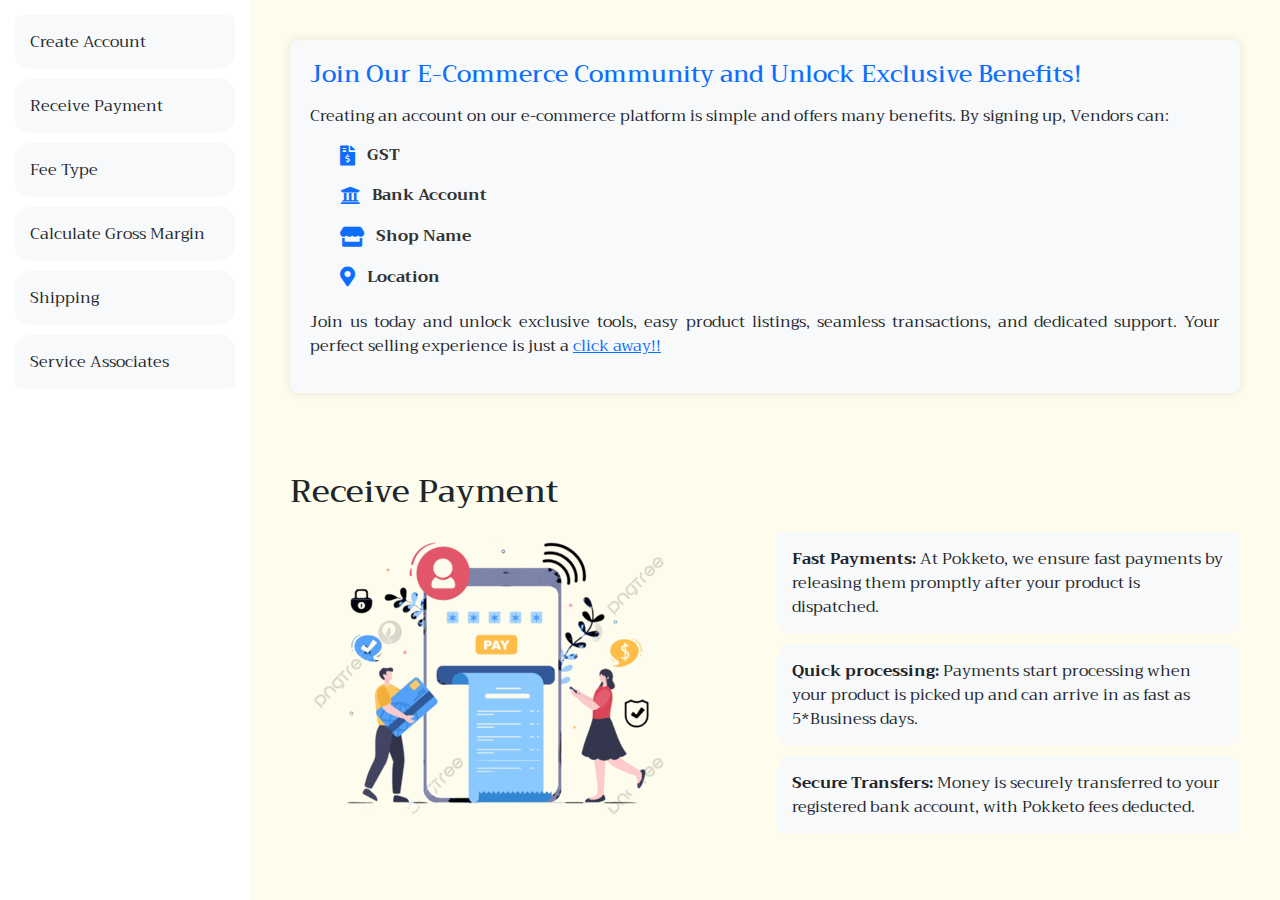
<file: dropdown.html>
<!DOCTYPE html>
<html lang="en">
<head>
    <!-- Metadata about character encoding and viewport settings for responsive design -->
    <meta charset="UTF-8">
    <meta name="viewport" content="width=device-width, initial-scale=1.0">
    <title>E-commerce Features</title>
    <!-- Link to Bootstrap CSS for styling and responsive layout -->
    <link href="https://cdn.jsdelivr.net/npm/bootstrap@5.3.0/dist/css/bootstrap.min.css" rel="stylesheet">
    <!-- Link to Font Awesome for icon fonts -->
    <link rel="stylesheet" href="https://cdnjs.cloudflare.com/ajax/libs/font-awesome/6.0.0/css/all.min.css">
    <!-- Link to Google Material Icons for additional icons -->
    <link href="https://fonts.googleapis.com/icon?family=Material+Icons" rel="stylesheet">
    <!-- Link to custom CSS file for additional styles -->
    <link href="assets/css/dropdown.css" rel="stylesheet">
    <link rel="stylesheet" href="https://fonts.googleapis.com/css?family=Audiowide|Sofia|Trirong">
    <link rel="stylesheet" href="https://cdnjs.cloudflare.com/ajax/libs/font-awesome/5.15.4/css/all.min.css">

</head>
<body>
    <!-- Content Wrapper -->
    <div class="content-wrapper">
        <!-- Navigation List (Fixed on left) -->
        <div class="col-md-3 nav-column">
            <!-- List of navigation items that link to different sections -->
            <ul class="list-group">
                <li class="list-group-item nav-item" data-target="createAccount">
                     Create Account
                </li>
                <li class="list-group-item nav-item" data-target="receivePayment">
                    Receive Payment
                </li>
                <li class="list-group-item nav-item" data-target="feeType">
                    Fee Type
                </li>
                <li class="list-group-item nav-item" data-target="calculateGrossMargin">
                    Calculate Gross Margin
                </li>
                <li class="list-group-item nav-item" data-target="shipping">
                    Shipping
                </li>
                <li class="list-group-item nav-item" data-target="serviceassociates">
                    Service Associates
                </li>
            </ul>
        </div>

        <!-- Content Column (Scrollable) -->
        <div class="col-md-9 content-column">

               <!-- Section for "Create Account" -->
            <section id="createAccount" class="content-section create-account-section">
                <div class="create-account-wrapper">
                    <h2>Join Our E-Commerce Community and Unlock Exclusive Benefits!</h2>
                    <p>Creating an account on our e-commerce platform is simple and offers many benefits. By signing up, Vendors can:</p>
                    <!-- List of benefits with icons -->
                    <ul>
                        <li><i class="fas fa-file-invoice-dollar"></i> <strong>GST</strong></li>
                        <li><i class="fas fa-university"></i> <strong>Bank Account</strong></li>
                        <li><i class="fas fa-store"></i> <strong>Shop Name</strong></li>
                        <li><i class="fas fa-map-marker-alt"></i> <strong>Location</strong></li>
                    </ul>
                    <p>Join us today and unlock exclusive tools, easy product listings, seamless transactions, and dedicated support. Your perfect selling experience is just a <a href="sign-up-form-url">click away!!</a></p>
                </div>
            </section>


            <!-- Section for "Receive Payment" -->
            <section id="receivePayment" class="content-section">
                <h2>Receive Payment</h2>
                <div class="row">
                    <!-- Image Side -->
                    <div class="col-md-6 col-12 mb-3 mb-md-0">
                        <!-- Placeholder image to illustrate payment -->
                        <img src="assets/img/v1/recive_payment-transformed.png" alt="Payment Illustration" class="img-fluid">
                    </div>
                    <!-- Content Side -->
                    <div class="col-md-6 col-12">
                        <!-- List of features for receiving payment -->
                        <ul class="list-group">
                            <li class="list-group-item">
                                <strong>Fast Payments:</strong> At Pokketo, we ensure fast payments by releasing them promptly after your product is dispatched.
                            </li>
                            <li class="list-group-item">
                                <strong>Quick processing:</strong> Payments start processing when your product is picked up and can arrive in as fast as 5*Business days.
                            </li>
                            <li class="list-group-item">
                                <strong>Secure Transfers:</strong> Money is securely transferred to your registered bank account, with Pokketo fees deducted.

                            </li>
                        </ul>
                    </div>
                </div>
            </section>
            
            <!-- Section for "Fee Type" -->
            <section id="feeType" class="content-section fee-type-section">
                <h2>Fee Type</h2>
                <!-- Description of shipping fees -->
                <div class="fee-item">
                   <!-- <i class="material-icons">rate_review</i>-->
                    <div>
                        <p>The Pokketo rate card is designed to make doing business with Pokketo cost-effective and boost your sales. It’s straightforward, easy to understand, and highly competitive.
                        At Pokketo, fees depend on the product category, shipping method, and selling price. To view the rate card, create a seller account and check your seller dashboard.</p>
                    </div>
                </div>

                <div class="fee-item">
                    <i class="material-icons">local_shipping</i>
                    <div>
                        <h3>Shipping Fees (Weight & Location)</h3>
                        <p>Shipping fees can vary based on the weight of the package and the delivery location. Typically, heavier packages and longer distances will incur higher shipping charges. Some platforms also offer shipping fee calculators that help estimate the cost based on weight and delivery location.</p>
                    </div>
                </div>

                <!-- Description of commission fees -->
                <div class="fee-item">
                    <i class="material-icons">attach_money</i>
                    <div>
                        <h3>Commission Fee</h3>
                        <p>Commission fees are charges taken by the platform or marketplace from the total sales price. This fee can be a percentage of the sale or a flat rate, and it's important to consider this when pricing your products to ensure you maintain desired profit margins.</p>
                    </div>
                </div>
            </section>

            <!-- Section for "Calculate Gross Margin" -->
            <section id="calculateGrossMargin" class="content-section gross-margin-section">
                <h2>Calculate Gross Margin</h2>

                <p>Calculating gross margin is essential for evaluating the profitability of your products. The gross margin is determined by subtracting the cost of goods sold (COGS) from total sales revenue and dividing the result by the total sales revenue. By analyzing gross margin, you can make informed decisions about pricing, discounts, and inventory management to boost your business's financial performance.</p>

                <!-- Formula explanation -->
                <div class="formula-box">
                    <div>
                        <p>Total Flipkart fees = Fixed Fee + Commission Fee + Shipping Fee (if applicable)</p>
                    </div>
                    <div>
                        <p>Gross Margin (excluding GST) = Selling Price of Product - Total Flipkart Fees charged</p>
                    </div>
                </div>
            
                <!-- Example steps for calculating gross margin -->
                <div class="example-steps">
                    <div>
                        <h3><b>Step 1</b>: Calculate Shipping Fees</h3>
                        <p><strong>Geography:</strong> If you are selling the product from Ludhiana to a customer in Bengaluru, the national shipping cost will be applicable.</p>
                        <p><strong>Weight:</strong> The weight of the final packed product to be measured and relevant prices to be applied.</p>
                        <p>If the weight of the packed product is 400 grams, the shipping cost is ₹16.</p>
                    </div>
                    <div>
                        <h3><b>Step 2</b>: Calculate Commission Fees</h3>
                        <p>Apply the percentage relevant to the product. Given that the selling price here is ₹450, a 4.5% commission fee will be applicable.</p>
                        <p>4.5% x ₹450 = ₹20.25</p>
                    </div>
                    <div>
                        <h3><b>Step 3</b>: Calculate Fixed Fees</h3>
                        <p>Since the seller here is a Gold Tier seller using FBF, the fixed fee will be ₹57.</p>
                    </div>
                    <div>
                        <h3><b>Step 4</b>: Total Flipkart Fees</h3>
                        <p>₹16 + ₹20.25 + ₹57 = ₹93.25</p>
                    </div>
                    <div>
                        <h3><b>Step 5</b>: Calculate Gross Margin</h3>
                        <p>Selling price = ₹450</p>
                        <p>Flipkart Fees = ₹93.25</p>
                        <p>Gross Margin = ₹450 - ₹93.25 = ₹356.75</p>
                    </div>
                </div>
            </section>

           

            <!-- Section for "Shipping" -->
        <section id="shipping" class="content-section shipping-section">
             <h2>Shipping</h2>
          <div class="row">
          <!-- Content Side -->
           <div class="col-md-6 col-12 mb-3 mb-md-0">
            <p><b>Pokketo Tie-Pu partners with ShipRocket to handle its shipping, </b>ensuring secure and timely delivery of orders from the vendor location to the customer.</p>

            <p><b>ShipRocket is a shipping logistics service provider.</b> It connects e-commerce stores with courier services worldwide. ShipRocket helps e-commerce businesses manage and track order shipments and returns. It operates in 220 countries and covers over 29,000 pin codes in India.</p>

            <p>4 easy steps to use delhivery courier price calculator</p>
            <ul class="tick-list">
                <li>Enter pick-up area pincode. (<b>Vendor Shop</b>)</li>
                <li>Provide delivery area pincode. (<b>Customer Shop</b>)</li>                
                <li>Mention shipment weight.</li>
                <li>Select payment mode.</li>
            </ul>
            <p>Upon order confirmation, ShipRocket will securely collect the order from the vendor location and ensure its safe delivery to the customer.</p>
            
         </div>
        
        <!-- Video Side -->
        <div class="col-md-6 col-12">
            <div class="video-container">
                <iframe src="https://www.youtube.com/embed/zFah_ZBK28k" frameborder="0" allow="accelerometer; autoplay; clipboard-write; encrypted-media; gyroscope; picture-in-picture" allowfullscreen></iframe>
            </div>
        </div>
      </div>
      <div class="container mt-5">
        <h2>ShipRocket Services</h2>
        <div class="row">
            <div class="col-md-4 mb-4">
                <div class="card">
                    <div class="card-body">
                        <h5 class="card-title"><strong>Order Processing and Delivery</strong></h5>
                        <ul class="tick-list">
                            <li>Faster delivery customers to 19000+ pin codes across India</li>
                            <li>Thorough  quality checks</li>
                            <li>Secure packaging materials</li>
                        </ul>
                    </div>
                </div>
            </div>
            <div class="col-md-4 mb-4">
                <div class="card">
                    <div class="card-body">
                        <h5 class="card-title"><strong>Comprehensive Tracking and Returns Support</strong></h5>
                        <ul class="tick-list">
                            <li>Product tracking</li>
                            <li>End-to-end customer returns handling</li>
                            <li>Customer returns support</li>
                        </ul>
                    </div>
                </div>
            </div>
            <div class="col-md-4 mb-4">
                <div class="card">
                    <div class="card-body">
                        <h5 class="card-title"><strong>Warehouse and Quality Services Provide</strong></h5>
                        <ul class="tick-list">
                            <li>Warehouse space</li>
                            <li>Quality selection recommendations</li>
                            <li>Quality packaging materials</li>
                        </ul>
                    </div>
                </div>
            </div>
          </div>
         <div>
          <p>Note : The figures provided are for illustrative purposes and may vary based on services, dimensions, and other factors. For accurate and current fee information, please log into your Pokketo seller account to view specific fees related to your products and transactions.</p>
          </div>
          </div>
        </section>

       <section id="serviceassociates" class="content-section gross-margin-section">
        <div class="fee-item">
            <div>
                <h1>Pokketo Partner Services</h1>
                <p>Pokketo offers a wide range of services from verified partners to support sellers in building their online businesses. Simplify your journey as a seller with Pokketo Partner Services and get the support you need to thrive in the online marketplace.</p>
                <br></br>
                <ul class="tick-list">
                    <li><strong>Taxation</strong> – Assistance with tax compliance and filing.</li>
                    <li><strong>Accounting</strong> – Financial management and bookkeeping.</li>                
                    <li><strong>Imaging</strong> – Product photography and image editing.</li>
                    <li><strong>Marketing Support</strong> – Promotional strategy and campaign assistance.</li>
                    <li><strong>Vendor Product Management</strong> – Managing and optimizing vendor product listings.</li>
                    <li><strong>Software Solutions</strong> – Business operation software tools.</li>                
                    <li><strong>Support for Vendor & Customer</strong> – Customer service for vendors and customers.</li>
                  </ul>
                <P>Pokketo offers a comprehensive suite of services to support your e-commerce business.</P>
            </div>
        </div>
       </section>


        </div>
    </div>

    <!-- Bootstrap JS Bundle with Popper for interactive components -->
    <script src="https://cdn.jsdelivr.net/npm/bootstrap@5.3.0/dist/js/bootstrap.bundle.min.js"></script>
    
    <!-- Custom JS for dropdown functionality -->
    <script src="assets/js/dropdown.js"></script>
</body>
</html>
</file>
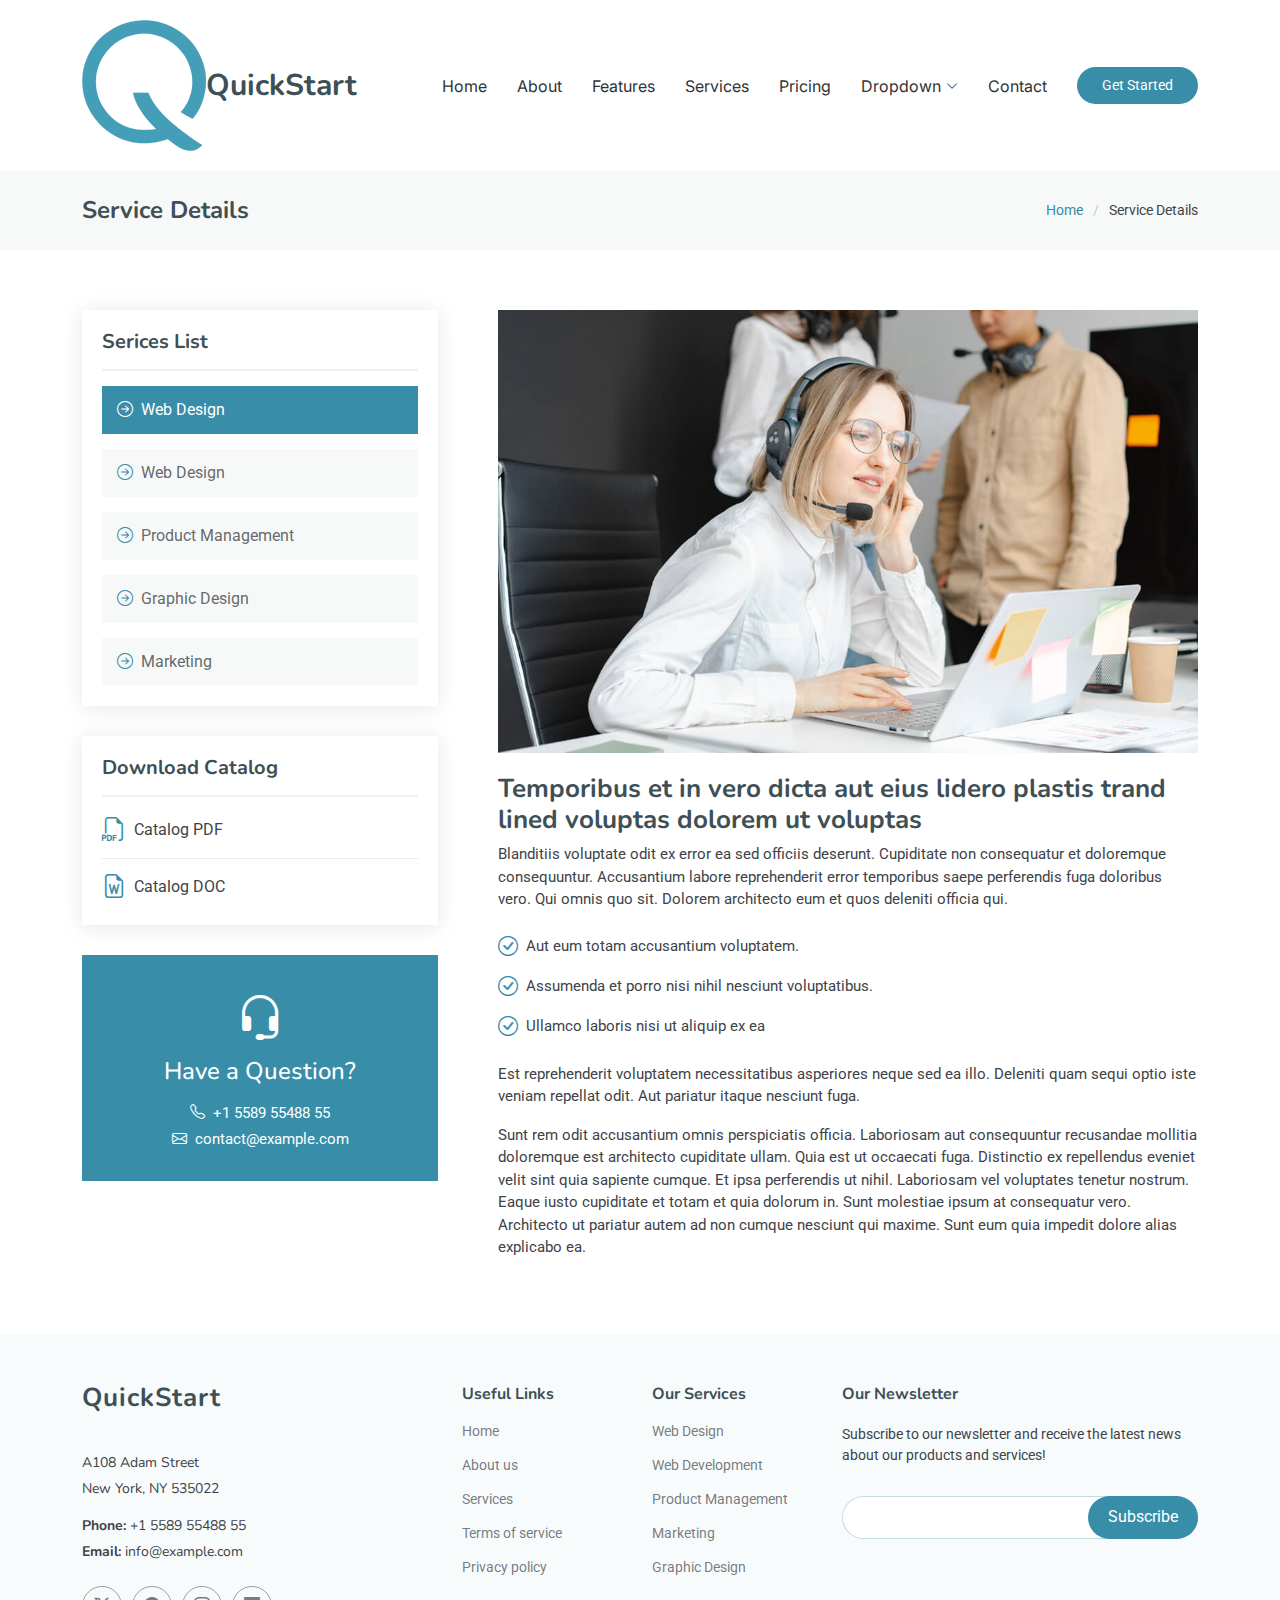
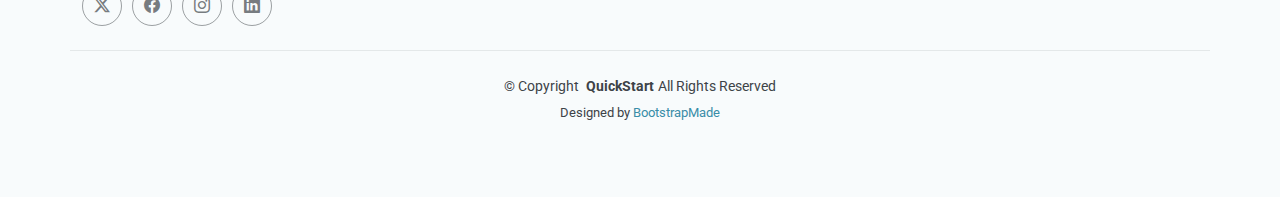
<file: service-details.html>
<!DOCTYPE html>
<html lang="en">

<head>
  <meta charset="utf-8">
  <meta content="width=device-width, initial-scale=1.0" name="viewport">
  <title>Service Details - QuickStart Bootstrap Template</title>
  <meta content="" name="description">
  <meta content="" name="keywords">

  <!-- Favicons -->
  <link href="assets/img/favicon.png" rel="icon">
  <link href="assets/img/apple-touch-icon.png" rel="apple-touch-icon">

  <!-- Fonts -->
  <link href="https://fonts.googleapis.com" rel="preconnect">
  <link href="https://fonts.gstatic.com" rel="preconnect" crossorigin>
  <link href="https://fonts.googleapis.com/css2?family=Roboto:ital,wght@0,100;0,300;0,400;0,500;0,700;0,900;1,100;1,300;1,400;1,500;1,700;1,900&family=Inter:wght@100;200;300;400;500;600;700;800;900&family=Nunito:ital,wght@0,200;0,300;0,400;0,500;0,600;0,700;0,800;0,900;1,200;1,300;1,400;1,500;1,600;1,700;1,800;1,900&display=swap" rel="stylesheet">

  <!-- Vendor CSS Files -->
  <link href="assets/vendor/bootstrap/css/bootstrap.min.css" rel="stylesheet">
  <link href="assets/vendor/bootstrap-icons/bootstrap-icons.css" rel="stylesheet">
  <link href="assets/vendor/aos/aos.css" rel="stylesheet">
  <link href="assets/vendor/glightbox/css/glightbox.min.css" rel="stylesheet">
  <link href="assets/vendor/swiper/swiper-bundle.min.css" rel="stylesheet">

  <!-- Main CSS File -->
  <link href="assets/css/main.css" rel="stylesheet">

  <!-- =======================================================
  * Template Name: QuickStart
  * Template URL: https://bootstrapmade.com/quickstart-bootstrap-startup-website-template/
  * Updated: Jun 29 2024 with Bootstrap v5.3.3
  * Author: BootstrapMade.com
  * License: https://bootstrapmade.com/license/
  ======================================================== -->
</head>

<body class="service-details-page">

  <header id="header" class="header d-flex align-items-center sticky-top">
    <div class="container-fluid container-xl position-relative d-flex align-items-center">

      <a href="index.html" class="logo d-flex align-items-center me-auto">
        <img src="assets/img/logo.png" alt="">
        <h1 class="sitename">QuickStart</h1>
      </a>

      <nav id="navmenu" class="navmenu">
        <ul>
          <li><a href="index.html#hero">Home</a></li>
          <li><a href="index.html#about">About</a></li>
          <li><a href="index.html#features">Features</a></li>
          <li><a href="index.html#services">Services</a></li>
          <li><a href="index.html#pricing">Pricing</a></li>
          <li class="dropdown"><a href="#"><span>Dropdown</span> <i class="bi bi-chevron-down toggle-dropdown"></i></a>
            <ul>
              <li><a href="#">Dropdown 1</a></li>
              <li class="dropdown"><a href="#"><span>Deep Dropdown</span> <i class="bi bi-chevron-down toggle-dropdown"></i></a>
                <ul>
                  <li><a href="#">Deep Dropdown 1</a></li>
                  <li><a href="#">Deep Dropdown 2</a></li>
                  <li><a href="#">Deep Dropdown 3</a></li>
                  <li><a href="#">Deep Dropdown 4</a></li>
                  <li><a href="#">Deep Dropdown 5</a></li>
                </ul>
              </li>
              <li><a href="#">Dropdown 2</a></li>
              <li><a href="#">Dropdown 3</a></li>
              <li><a href="#">Dropdown 4</a></li>
            </ul>
          </li>
          <li><a href="index.html#contact">Contact</a></li>
        </ul>
        <i class="mobile-nav-toggle d-xl-none bi bi-list"></i>
      </nav>

      <a class="btn-getstarted" href="index.html#about">Get Started</a>

    </div>
  </header>

  <main class="main">

    <!-- Page Title -->
    <div class="page-title" data-aos="fade">
      <div class="container d-lg-flex justify-content-between align-items-center">
        <h1 class="mb-2 mb-lg-0">Service Details</h1>
        <nav class="breadcrumbs">
          <ol>
            <li><a href="index.html">Home</a></li>
            <li class="current">Service Details</li>
          </ol>
        </nav>
      </div>
    </div><!-- End Page Title -->

    <!-- Service Details Section -->
    <section id="service-details" class="service-details section">

      <div class="container">

        <div class="row gy-5">

          <div class="col-lg-4" data-aos="fade-up" data-aos-delay="100">

            <div class="service-box">
              <h4>Serices List</h4>
              <div class="services-list">
                <a href="#" class="active"><i class="bi bi-arrow-right-circle"></i><span>Web Design</span></a>
                <a href="#"><i class="bi bi-arrow-right-circle"></i><span>Web Design</span></a>
                <a href="#"><i class="bi bi-arrow-right-circle"></i><span>Product Management</span></a>
                <a href="#"><i class="bi bi-arrow-right-circle"></i><span>Graphic Design</span></a>
                <a href="#"><i class="bi bi-arrow-right-circle"></i><span>Marketing</span></a>
              </div>
            </div><!-- End Services List -->

            <div class="service-box">
              <h4>Download Catalog</h4>
              <div class="download-catalog">
                <a href="#"><i class="bi bi-filetype-pdf"></i><span>Catalog PDF</span></a>
                <a href="#"><i class="bi bi-file-earmark-word"></i><span>Catalog DOC</span></a>
              </div>
            </div><!-- End Services List -->

            <div class="help-box d-flex flex-column justify-content-center align-items-center">
              <i class="bi bi-headset help-icon"></i>
              <h4>Have a Question?</h4>
              <p class="d-flex align-items-center mt-2 mb-0"><i class="bi bi-telephone me-2"></i> <span>+1 5589 55488 55</span></p>
              <p class="d-flex align-items-center mt-1 mb-0"><i class="bi bi-envelope me-2"></i> <a href="mailto:contact@example.com">contact@example.com</a></p>
            </div>

          </div>

          <div class="col-lg-8 ps-lg-5" data-aos="fade-up" data-aos-delay="200">
            <img src="assets/img/services.jpg" alt="" class="img-fluid services-img">
            <h3>Temporibus et in vero dicta aut eius lidero plastis trand lined voluptas dolorem ut voluptas</h3>
            <p>
              Blanditiis voluptate odit ex error ea sed officiis deserunt. Cupiditate non consequatur et doloremque consequuntur. Accusantium labore reprehenderit error temporibus saepe perferendis fuga doloribus vero. Qui omnis quo sit. Dolorem architecto eum et quos deleniti officia qui.
            </p>
            <ul>
              <li><i class="bi bi-check-circle"></i> <span>Aut eum totam accusantium voluptatem.</span></li>
              <li><i class="bi bi-check-circle"></i> <span>Assumenda et porro nisi nihil nesciunt voluptatibus.</span></li>
              <li><i class="bi bi-check-circle"></i> <span>Ullamco laboris nisi ut aliquip ex ea</span></li>
            </ul>
            <p>
              Est reprehenderit voluptatem necessitatibus asperiores neque sed ea illo. Deleniti quam sequi optio iste veniam repellat odit. Aut pariatur itaque nesciunt fuga.
            </p>
            <p>
              Sunt rem odit accusantium omnis perspiciatis officia. Laboriosam aut consequuntur recusandae mollitia doloremque est architecto cupiditate ullam. Quia est ut occaecati fuga. Distinctio ex repellendus eveniet velit sint quia sapiente cumque. Et ipsa perferendis ut nihil. Laboriosam vel voluptates tenetur nostrum. Eaque iusto cupiditate et totam et quia dolorum in. Sunt molestiae ipsum at consequatur vero. Architecto ut pariatur autem ad non cumque nesciunt qui maxime. Sunt eum quia impedit dolore alias explicabo ea.
            </p>
          </div>

        </div>

      </div>

    </section><!-- /Service Details Section -->

  </main>

  <footer id="footer" class="footer position-relative light-background">

    <div class="container footer-top">
      <div class="row gy-4">
        <div class="col-lg-4 col-md-6 footer-about">
          <a href="index.html" class="logo d-flex align-items-center">
            <span class="sitename">QuickStart</span>
          </a>
          <div class="footer-contact pt-3">
            <p>A108 Adam Street</p>
            <p>New York, NY 535022</p>
            <p class="mt-3"><strong>Phone:</strong> <span>+1 5589 55488 55</span></p>
            <p><strong>Email:</strong> <span>info@example.com</span></p>
          </div>
          <div class="social-links d-flex mt-4">
            <a href=""><i class="bi bi-twitter-x"></i></a>
            <a href=""><i class="bi bi-facebook"></i></a>
            <a href=""><i class="bi bi-instagram"></i></a>
            <a href=""><i class="bi bi-linkedin"></i></a>
          </div>
        </div>

        <div class="col-lg-2 col-md-3 footer-links">
          <h4>Useful Links</h4>
          <ul>
            <li><a href="#">Home</a></li>
            <li><a href="#">About us</a></li>
            <li><a href="#">Services</a></li>
            <li><a href="#">Terms of service</a></li>
            <li><a href="#">Privacy policy</a></li>
          </ul>
        </div>

        <div class="col-lg-2 col-md-3 footer-links">
          <h4>Our Services</h4>
          <ul>
            <li><a href="#">Web Design</a></li>
            <li><a href="#">Web Development</a></li>
            <li><a href="#">Product Management</a></li>
            <li><a href="#">Marketing</a></li>
            <li><a href="#">Graphic Design</a></li>
          </ul>
        </div>

        <div class="col-lg-4 col-md-12 footer-newsletter">
          <h4>Our Newsletter</h4>
          <p>Subscribe to our newsletter and receive the latest news about our products and services!</p>
          <form action="forms/newsletter.php" method="post" class="php-email-form">
            <div class="newsletter-form"><input type="email" name="email"><input type="submit" value="Subscribe"></div>
            <div class="loading">Loading</div>
            <div class="error-message"></div>
            <div class="sent-message">Your subscription request has been sent. Thank you!</div>
          </form>
        </div>

      </div>
    </div>

    <div class="container copyright text-center mt-4">
      <p>© <span>Copyright</span> <strong class="px-1 sitename">QuickStart</strong><span>All Rights Reserved</span></p>
      <div class="credits">
        <!-- All the links in the footer should remain intact. -->
        <!-- You can delete the links only if you've purchased the pro version. -->
        <!-- Licensing information: https://bootstrapmade.com/license/ -->
        <!-- Purchase the pro version with working PHP/AJAX contact form: [buy-url] -->
        Designed by <a href="https://bootstrapmade.com/">BootstrapMade</a>
      </div>
    </div>

  </footer>

  <!-- Scroll Top -->
  <a href="#" id="scroll-top" class="scroll-top d-flex align-items-center justify-content-center"><i class="bi bi-arrow-up-short"></i></a>

  <!-- Preloader -->
  <div id="preloader"></div>

  <!-- Vendor JS Files -->
  <script src="assets/vendor/bootstrap/js/bootstrap.bundle.min.js"></script>
  <script src="assets/vendor/php-email-form/validate.js"></script>
  <script src="assets/vendor/aos/aos.js"></script>
  <script src="assets/vendor/glightbox/js/glightbox.min.js"></script>
  <script src="assets/vendor/swiper/swiper-bundle.min.js"></script>

  <!-- Main JS File -->
  <script src="assets/js/main.js"></script>

</body>

</html>
</file>
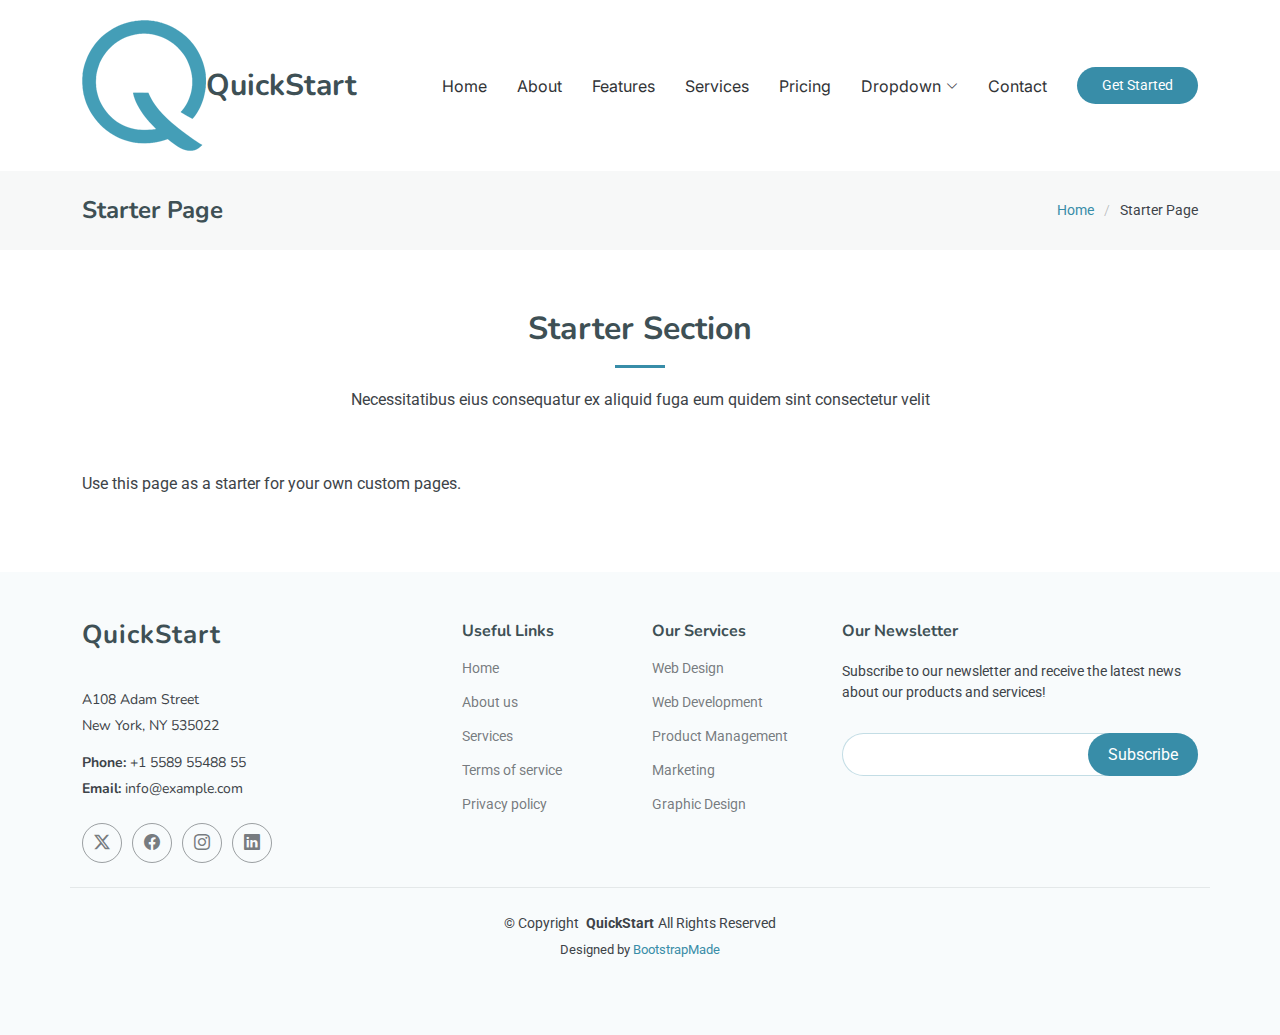
<file: starter-page.html>
<!DOCTYPE html>
<html lang="en">

<head>
  <meta charset="utf-8">
  <meta content="width=device-width, initial-scale=1.0" name="viewport">
  <title>Starter Page - QuickStart Bootstrap Template</title>
  <meta content="" name="description">
  <meta content="" name="keywords">

  <!-- Favicons -->
  <link href="assets/img/favicon.png" rel="icon">
  <link href="assets/img/apple-touch-icon.png" rel="apple-touch-icon">

  <!-- Fonts -->
  <link href="https://fonts.googleapis.com" rel="preconnect">
  <link href="https://fonts.gstatic.com" rel="preconnect" crossorigin>
  <link href="https://fonts.googleapis.com/css2?family=Roboto:ital,wght@0,100;0,300;0,400;0,500;0,700;0,900;1,100;1,300;1,400;1,500;1,700;1,900&family=Inter:wght@100;200;300;400;500;600;700;800;900&family=Nunito:ital,wght@0,200;0,300;0,400;0,500;0,600;0,700;0,800;0,900;1,200;1,300;1,400;1,500;1,600;1,700;1,800;1,900&display=swap" rel="stylesheet">

  <!-- Vendor CSS Files -->
  <link href="assets/vendor/bootstrap/css/bootstrap.min.css" rel="stylesheet">
  <link href="assets/vendor/bootstrap-icons/bootstrap-icons.css" rel="stylesheet">
  <link href="assets/vendor/aos/aos.css" rel="stylesheet">
  <link href="assets/vendor/glightbox/css/glightbox.min.css" rel="stylesheet">
  <link href="assets/vendor/swiper/swiper-bundle.min.css" rel="stylesheet">

  <!-- Main CSS File -->
  <link href="assets/css/main.css" rel="stylesheet">

  <!-- =======================================================
  * Template Name: QuickStart
  * Template URL: https://bootstrapmade.com/quickstart-bootstrap-startup-website-template/
  * Updated: Jun 29 2024 with Bootstrap v5.3.3
  * Author: BootstrapMade.com
  * License: https://bootstrapmade.com/license/
  ======================================================== -->
</head>

<body class="starter-page-page">

  <header id="header" class="header d-flex align-items-center sticky-top">
    <div class="container-fluid container-xl position-relative d-flex align-items-center">

      <a href="index.html" class="logo d-flex align-items-center me-auto">
        <img src="assets/img/logo.png" alt="">
        <h1 class="sitename">QuickStart</h1>
      </a>

      <nav id="navmenu" class="navmenu">
        <ul>
          <li><a href="index.html#hero">Home</a></li>
          <li><a href="index.html#about">About</a></li>
          <li><a href="index.html#features">Features</a></li>
          <li><a href="index.html#services">Services</a></li>
          <li><a href="index.html#pricing">Pricing</a></li>
          <li class="dropdown"><a href="#"><span>Dropdown</span> <i class="bi bi-chevron-down toggle-dropdown"></i></a>
            <ul>
              <li><a href="#">Dropdown 1</a></li>
              <li class="dropdown"><a href="#"><span>Deep Dropdown</span> <i class="bi bi-chevron-down toggle-dropdown"></i></a>
                <ul>
                  <li><a href="#">Deep Dropdown 1</a></li>
                  <li><a href="#">Deep Dropdown 2</a></li>
                  <li><a href="#">Deep Dropdown 3</a></li>
                  <li><a href="#">Deep Dropdown 4</a></li>
                  <li><a href="#">Deep Dropdown 5</a></li>
                </ul>
              </li>
              <li><a href="#">Dropdown 2</a></li>
              <li><a href="#">Dropdown 3</a></li>
              <li><a href="#">Dropdown 4</a></li>
            </ul>
          </li>
          <li><a href="index.html#contact">Contact</a></li>
        </ul>
        <i class="mobile-nav-toggle d-xl-none bi bi-list"></i>
      </nav>

      <a class="btn-getstarted" href="index.html#about">Get Started</a>

    </div>
  </header>

  <main class="main">

    <!-- Page Title -->
    <div class="page-title" data-aos="fade">
      <div class="container d-lg-flex justify-content-between align-items-center">
        <h1 class="mb-2 mb-lg-0">Starter Page</h1>
        <nav class="breadcrumbs">
          <ol>
            <li><a href="index.html">Home</a></li>
            <li class="current">Starter Page</li>
          </ol>
        </nav>
      </div>
    </div><!-- End Page Title -->

    <!-- Starter Section Section -->
    <section id="starter-section" class="starter-section section">

      <!-- Section Title -->
      <div class="container section-title" data-aos="fade-up">
        <h2>Starter Section</h2>
        <p>Necessitatibus eius consequatur ex aliquid fuga eum quidem sint consectetur velit</p>
      </div><!-- End Section Title -->

      <div class="container" data-aos="fade-up">
        <p>Use this page as a starter for your own custom pages.</p>
      </div>

    </section><!-- /Starter Section Section -->

  </main>

  <footer id="footer" class="footer position-relative light-background">

    <div class="container footer-top">
      <div class="row gy-4">
        <div class="col-lg-4 col-md-6 footer-about">
          <a href="index.html" class="logo d-flex align-items-center">
            <span class="sitename">QuickStart</span>
          </a>
          <div class="footer-contact pt-3">
            <p>A108 Adam Street</p>
            <p>New York, NY 535022</p>
            <p class="mt-3"><strong>Phone:</strong> <span>+1 5589 55488 55</span></p>
            <p><strong>Email:</strong> <span>info@example.com</span></p>
          </div>
          <div class="social-links d-flex mt-4">
            <a href=""><i class="bi bi-twitter-x"></i></a>
            <a href=""><i class="bi bi-facebook"></i></a>
            <a href=""><i class="bi bi-instagram"></i></a>
            <a href=""><i class="bi bi-linkedin"></i></a>
          </div>
        </div>

        <div class="col-lg-2 col-md-3 footer-links">
          <h4>Useful Links</h4>
          <ul>
            <li><a href="#">Home</a></li>
            <li><a href="#">About us</a></li>
            <li><a href="#">Services</a></li>
            <li><a href="#">Terms of service</a></li>
            <li><a href="#">Privacy policy</a></li>
          </ul>
        </div>

        <div class="col-lg-2 col-md-3 footer-links">
          <h4>Our Services</h4>
          <ul>
            <li><a href="#">Web Design</a></li>
            <li><a href="#">Web Development</a></li>
            <li><a href="#">Product Management</a></li>
            <li><a href="#">Marketing</a></li>
            <li><a href="#">Graphic Design</a></li>
          </ul>
        </div>

        <div class="col-lg-4 col-md-12 footer-newsletter">
          <h4>Our Newsletter</h4>
          <p>Subscribe to our newsletter and receive the latest news about our products and services!</p>
          <form action="forms/newsletter.php" method="post" class="php-email-form">
            <div class="newsletter-form"><input type="email" name="email"><input type="submit" value="Subscribe"></div>
            <div class="loading">Loading</div>
            <div class="error-message"></div>
            <div class="sent-message">Your subscription request has been sent. Thank you!</div>
          </form>
        </div>

      </div>
    </div>

    <div class="container copyright text-center mt-4">
      <p>© <span>Copyright</span> <strong class="px-1 sitename">QuickStart</strong><span>All Rights Reserved</span></p>
      <div class="credits">
        <!-- All the links in the footer should remain intact. -->
        <!-- You can delete the links only if you've purchased the pro version. -->
        <!-- Licensing information: https://bootstrapmade.com/license/ -->
        <!-- Purchase the pro version with working PHP/AJAX contact form: [buy-url] -->
        Designed by <a href="https://bootstrapmade.com/">BootstrapMade</a>
      </div>
    </div>

  </footer>

  <!-- Scroll Top -->
  <a href="#" id="scroll-top" class="scroll-top d-flex align-items-center justify-content-center"><i class="bi bi-arrow-up-short"></i></a>

  <!-- Preloader -->
  <div id="preloader"></div>

  <!-- Vendor JS Files -->
  <script src="assets/vendor/bootstrap/js/bootstrap.bundle.min.js"></script>
  <script src="assets/vendor/php-email-form/validate.js"></script>
  <script src="assets/vendor/aos/aos.js"></script>
  <script src="assets/vendor/glightbox/js/glightbox.min.js"></script>
  <script src="assets/vendor/swiper/swiper-bundle.min.js"></script>

  <!-- Main JS File -->
  <script src="assets/js/main.js"></script>

</body>

</html>
</file>
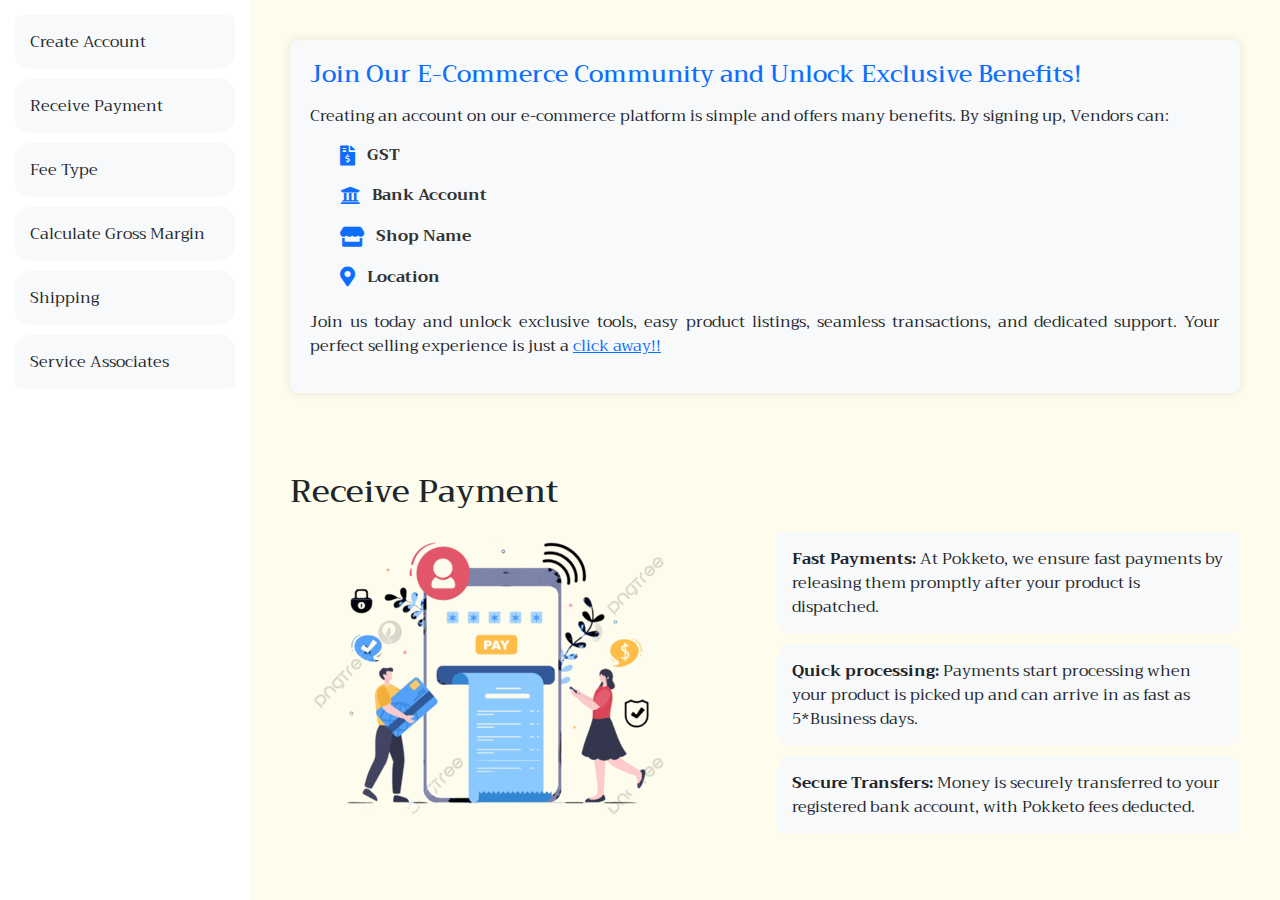
<file: templete/dropdown.html>
<!DOCTYPE html>
<html lang="en">
<head>
    <!-- Metadata about character encoding and viewport settings for responsive design -->
    <meta charset="UTF-8">
    <meta name="viewport" content="width=device-width, initial-scale=1.0">
    <title>E-commerce Features</title>
    <!-- Link to Bootstrap CSS for styling and responsive layout -->
    <link href="https://cdn.jsdelivr.net/npm/bootstrap@5.3.0/dist/css/bootstrap.min.css" rel="stylesheet">
    <!-- Link to Font Awesome for icon fonts -->
    <link rel="stylesheet" href="https://cdnjs.cloudflare.com/ajax/libs/font-awesome/6.0.0/css/all.min.css">
    <!-- Link to Google Material Icons for additional icons -->
    <link href="https://fonts.googleapis.com/icon?family=Material+Icons" rel="stylesheet">
    <!-- Link to custom CSS file for additional styles -->
    <link href="../assets/css/dropdown.css" rel="stylesheet">

    <link rel="stylesheet" href="https://fonts.googleapis.com/css?family=Audiowide|Sofia|Trirong">
    <link rel="stylesheet" href="https://cdnjs.cloudflare.com/ajax/libs/font-awesome/5.15.4/css/all.min.css">

</head>
<body>
    <!-- Content Wrapper -->
    <div class="content-wrapper">
        <!-- Navigation List (Fixed on left) -->
        <div class="col-md-3 nav-column">
            <!-- List of navigation items that link to different sections -->
            <ul class="list-group">
                <li class="list-group-item nav-item" data-target="createAccount">
                     Create Account
                </li>
                <li class="list-group-item nav-item" data-target="receivePayment">
                    Receive Payment
                </li>
                <li class="list-group-item nav-item" data-target="feeType">
                    Fee Type
                </li>
                <li class="list-group-item nav-item" data-target="calculateGrossMargin">
                    Calculate Gross Margin
                </li>
                <li class="list-group-item nav-item" data-target="shipping">
                    Shipping
                </li>
                <li class="list-group-item nav-item" data-target="serviceassociates">
                    Service Associates
                </li>
            </ul>
        </div>

        <!-- Content Column (Scrollable) -->
        <div class="col-md-9 content-column">

               <!-- Section for "Create Account" -->
            <section id="createAccount" class="content-section create-account-section">
                <div class="create-account-wrapper">
                    <h2>Join Our E-Commerce Community and Unlock Exclusive Benefits!</h2>
                    <p>Creating an account on our e-commerce platform is simple and offers many benefits. By signing up, Vendors can:</p>
                    <!-- List of benefits with icons -->
                    <ul>
                        <li><i class="fas fa-file-invoice-dollar"></i> <strong>GST</strong></li>
                        <li><i class="fas fa-university"></i> <strong>Bank Account</strong></li>
                        <li><i class="fas fa-store"></i> <strong>Shop Name</strong></li>
                        <li><i class="fas fa-map-marker-alt"></i> <strong>Location</strong></li>
                    </ul>
                    <p>Join us today and unlock exclusive tools, easy product listings, seamless transactions, and dedicated support. Your perfect selling experience is just a <a href="sign-up-form-url">click away!!</a></p>
                </div>
            </section>


            <!-- Section for "Receive Payment" -->
            <section id="receivePayment" class="content-section">
                <h2>Receive Payment</h2>
                <div class="row">
                    <!-- Image Side -->
                    <div class="col-md-6 col-12 mb-3 mb-md-0">
                        <!-- Placeholder image to illustrate payment -->
                        <img src="../assets/img/v1/recive_payment-transformed.png" alt="Payment Illustration" class="img-fluid">

                    </div>
                    <!-- Content Side -->
                    <div class="col-md-6 col-12">
                        <!-- List of features for receiving payment -->
                        <ul class="list-group">
                            <li class="list-group-item">
                                <strong>Fast Payments:</strong> At Pokketo, we ensure fast payments by releasing them promptly after your product is dispatched.
                            </li>
                            <li class="list-group-item">
                                <strong>Quick processing:</strong> Payments start processing when your product is picked up and can arrive in as fast as 5*Business days.
                            </li>
                            <li class="list-group-item">
                                <strong>Secure Transfers:</strong> Money is securely transferred to your registered bank account, with Pokketo fees deducted.

                            </li>
                        </ul>
                    </div>
                </div>
            </section>
            
            <!-- Section for "Fee Type" -->
            <section id="feeType" class="content-section fee-type-section">
                <h2>Fee Type</h2>
                <!-- Description of shipping fees -->
                <div class="fee-item">
                   <!-- <i class="material-icons">rate_review</i>-->
                    <div>
                        <p>The Pokketo rate card is designed to make doing business with Pokketo cost-effective and boost your sales. It’s straightforward, easy to understand, and highly competitive.
                        At Pokketo, fees depend on the product category, shipping method, and selling price. To view the rate card, create a seller account and check your seller dashboard.</p>
                    </div>
                </div>

                <div class="fee-item">
                    <i class="material-icons">local_shipping</i>
                    <div>
                        <h3>Shipping Fees (Weight & Location)</h3>
                        <p>Shipping fees can vary based on the weight of the package and the delivery location. Typically, heavier packages and longer distances will incur higher shipping charges. Some platforms also offer shipping fee calculators that help estimate the cost based on weight and delivery location.</p>
                    </div>
                </div>

                <!-- Description of commission fees -->
                <div class="fee-item">
                    <i class="material-icons">attach_money</i>
                    <div>
                        <h3>Commission Fee</h3>
                        <p>Pokketo's commission fees are charges deducted by the platform from the total sales price, based on product type and category. These transparent and competitive rates help vendors scale their business while ensuring profitability.</p>
                    </div>
                </div>
            </section>

            <!-- Section for "Calculate Gross Margin" -->
            <section id="calculateGrossMargin" class="content-section gross-margin-section">
                <h2>Calculate Gross Margin</h2>

                <p>Calculating gross margin is essential for evaluating the profitability of your products. The gross margin is determined by subtracting the cost of goods sold (COGS) from total sales revenue and dividing the result by the total sales revenue. By analyzing gross margin, you can make informed decisions about pricing, discounts, and inventory management to boost your business's financial performance.</p>

                <!-- Formula explanation -->
                <div class="formula-box">
                    <!--<div>
                        <p>Pokketo takes a % commission based on the product price.</p>
                        <P>Pokketo Fees=Product Price×(Commission Percentage/100)</P>
                    </div>-->
                    <div>
                        <p>Gross Margin (excluding GST) = Selling Price of Product - Pokketo Fees charged</p>
                    </div>
                </div>
            
                <!-- Example steps for calculating gross margin -->
                <div class="example-steps">
                    <div>
                        <h3><b>Step 1</b>: Calculate Shipping Fees</h3>
                        <p>Shipping fees are calculated dynamically based on the product's distance and weight. However, a minimum default shipping charge of ₹60 is always applied to ensure fair pricing for all transactions, regardless of conditions.</p>
                        <p><strong>Ex: </strong>If the total calculated shipping fee for a product is ₹100, but the customer is only charged a default shipping fee of ₹60, Vendor will need to cover the remaining amount.</p>
                        <p><strong>Ex: </strong>Shipping Fees = 60</p>
                    </div>
                    <div>
                        <h3><b>Step 2</b>: Selling Price (Including GST)</h3>
                        <p><strong>Price=Product Price+(Product Price × GST Rate)+Shipping Fees</strong> </p>
                        <p><strong>Ex:</strong> Price=200+(200 × 0.18)+60 =200+36+60 = 296</p>
                    </div>
                    <div>
                        <h3><b>Step 3</b>: Pokketo Commission Fees</h3>
                        <p>Pokketo takes a % commission based on the <b>Product Price</b>.</p>
                        <p><Strong>Pokketo Fees=Product Price×(Commission Percentage/100)</Strong></p>
                        <p><strong>Ex: </strong>Pokketo Fees=200×(0.10/100) = 20</p>
                    </div>
                   <!-- <div>
                        <h3><b>Step 4</b>: Total Flipkart Fees</h3>
                        <p>₹16 + ₹20.25 + ₹57 = ₹93.25</p>
                    </div>-->
                    <div>
                        <h3><b>Step 5</b>: Calculate Gross Margin</h3>
                        <p>Selling price = ₹396</p>
                        <p>Pokketo Fees  = ₹20</p>
                        <p>Gross Margin  = ₹396 - ₹20 = ₹376</p>
                    </div>
                </div>
            </section>

           

            <!-- Section for "Shipping" -->
        <section id="shipping" class="content-section shipping-section">
             <h2>Shipping</h2>
          <div class="row">
          <!-- Content Side -->
           <div class="col-md-6 col-12 mb-3 mb-md-0">
            <p><b>Pokketo Tie-Pu partners with ShipRocket to handle its shipping, </b>ensuring secure and timely delivery of orders from the vendor location to the customer.</p>

            <p><b>ShipRocket is a shipping logistics service provider.</b> It connects e-commerce stores with courier services worldwide. ShipRocket helps e-commerce businesses manage and track order shipments and returns. It operates in 220 countries and covers over 29,000 pin codes in India.</p>

            <p>4 easy steps to use delhivery courier price calculator</p>
            <ul class="tick-list">
                <li>Enter pick-up area pincode. (<b>Vendor Shop</b>)</li>
                <li>Provide delivery area pincode. (<b>Customer Shop</b>)</li>                
                <li>Mention shipment weight.</li>
                <li>Select payment mode.</li>
            </ul>
            <p>Upon order confirmation, ShipRocket will securely collect the order from the vendor location and ensure its safe delivery to the customer.</p>
            
         </div>
        
        <!-- Video Side -->
        <div class="col-md-6 col-12">
            <div class="video-container">
                <iframe src="https://www.youtube.com/embed/zFah_ZBK28k" frameborder="0" allow="accelerometer; autoplay; clipboard-write; encrypted-media; gyroscope; picture-in-picture" allowfullscreen></iframe>
            </div>
        </div>
      </div>
      <div class="container mt-5">
        <h2>ShipRocket Services</h2>
        <div class="row">
            <div class="col-md-4 mb-4">
                <div class="card">
                    <div class="card-body">
                        <h5 class="card-title"><strong>Order Processing and Delivery</strong></h5>
                        <ul class="tick-list">
                            <li>Faster delivery customers to 19000+ pin codes across India</li>
                            <li>Thorough  quality checks</li>
                            <li>Secure packaging materials</li>
                        </ul>
                    </div>
                </div>
            </div>
            <div class="col-md-4 mb-4">
                <div class="card">
                    <div class="card-body">
                        <h5 class="card-title"><strong>Comprehensive Tracking and Returns Support</strong></h5>
                        <ul class="tick-list">
                            <li>Product tracking</li>
                            <li>End-to-end customer returns handling</li>
                            <li>Customer returns support</li>
                        </ul>
                    </div>
                </div>
            </div>
            <div class="col-md-4 mb-4">
                <div class="card">
                    <div class="card-body">
                        <h5 class="card-title"><strong>Warehouse and Quality Services Provide</strong></h5>
                        <ul class="tick-list">
                            <li>Warehouse space</li>
                            <li>Quality selection recommendations</li>
                            <li>Quality packaging materials</li>
                        </ul>
                    </div>
                </div>
            </div>
          </div>
         <div>
          <p>Note : The figures provided are for illustrative purposes and may vary based on services, dimensions, and other factors. For accurate and current fee information, please log into your Pokketo seller account to view specific fees related to your products and transactions.</p>
          </div>
          </div>
        </section>

       <section id="serviceassociates" class="content-section gross-margin-section">
        <div class="fee-item">
            <div>
                <h1>Pokketo Partner Services</h1>
                <p>Pokketo offers a wide range of services from verified partners to support sellers in building their online businesses. Simplify your journey as a seller with Pokketo Partner Services and get the support you need to thrive in the online marketplace.</p>
                <br></br>
                <ul class="tick-list">
                    <li><strong>Taxation</strong> – Assistance with tax compliance and filing.</li>
                    <li><strong>Accounting</strong> – Financial management and bookkeeping.</li>                
                    <li><strong>Imaging</strong> – Product photography and image editing.</li>
                    <li><strong>Marketing Support</strong> – Promotional strategy and campaign assistance.</li>
                    <li><strong>Vendor Product Management</strong> – Managing and optimizing vendor product listings.</li>
                    <li><strong>Software Solutions</strong> – Business operation software tools.</li>                
                    <li><strong>Support for Vendor & Customer</strong> – Customer service for vendors and customers.</li>
                  </ul>
                <P>Pokketo offers a comprehensive suite of services to support your e-commerce business.</P>
            </div>
        </div>
       </section>


        </div>
    </div>

    <!-- Bootstrap JS Bundle with Popper for interactive components -->
    <script src="https://cdn.jsdelivr.net/npm/bootstrap@5.3.0/dist/js/bootstrap.bundle.min.js"></script>
    
    <!-- Custom JS for dropdown functionality -->
    <script src="../assets/js/dropdown.js"></script>

</body>
</html>
</file>
<file: assets/css/count.css>
.counter-section {
    background-color: #fff;
    padding: 30px 0;
    max-width: 800px;
    margin: 0 auto;
  }
  .counter-card {
    text-align: center;
    padding: 30px;
    border-radius: 50%;
    background-color: #fff;
    margin: 15px;
    transition: all 0.3s ease-in-out;
    display: flex;
    flex-direction: column;
    align-items: center;
    justify-content: center;
    width: 150px;
    height: 150px;
  }
  .counter-card:hover {
    background-color: #e9ecef;
    transform: translateY(-5px);
  }
  .counter-icon {
    font-size: 40px;
    color: #0d6efd;
    margin-bottom: 10px;
    animation: bounce 2s infinite; /* Add animation */
  }
  .counter-value {
    font-size: 24px;
    font-weight: bold;
  }
  .counter-label {
     font-size: 14px;
     color: #000; /* Set text color to black */
     font-weight: bold; /* Make text bold */
  }

  /* Keyframes for animation */
  @keyframes bounce {
    0%, 20%, 50%, 80%, 100% {
      transform: translateY(0);
    }
    40% {
      transform: translateY(-10px);
    }
    60% {
      transform: translateY(-5px);
    }
  }
</file>
<file: assets/css/dropdown.css>
/* Ensure content wrapper adjusts correctly */
.content-wrapper {
    display: flex;
    margin-top: 0; /* No margin needed if no navbar */
    overflow: hidden; /* Prevent horizontal scroll */
}

body {
    background-color: #FEFDED ; /* Set your desired background color here */
    font-family: "Trirong", serif;
}

/* Fixed Sidebar */
.nav-column {
    width: 250px; /* Fixed width */
    position: fixed;
    top: 0; /* Align with top of viewport */
    bottom: 0;
    overflow-y: auto;
    padding: 15px; /* Optional: Padding for better appearance */
    background-color: #fff; /* Background color for the sidebar */
}

/* Content Column */
.content-column {
    margin-left: 250px; /* Offset for the fixed sidebar */
    padding: 20px;
    flex-grow: 1;
    height: 100vh; /* Full viewport height */
    overflow-y: auto; /* Enable vertical scrolling */
}

/* Section Styling */
.content-section {
    margin-bottom: 40px; /* Space between sections */
}

.split-layout {
    display: flex;
    align-items: center;
    justify-content: space-between;
    margin-top: 20px;
}

.split-layout img {
    max-width: 100%;
    height: auto;
    border-radius: 8px;
}

.split-layout .content {
    flex: 1;
    padding-left: 20px;
}

.split-layout .content .list-group-item {
    border: none;
    border-radius: 4px;
    margin-bottom: 10px;
    padding: 10px;
    background-color: #f8f9fa;
}

.split-layout .content .list-group-item strong {
    display: block;
    margin-bottom: 5px;
}

.nav-item {
    cursor: pointer;
    position: relative;
    padding-left: 40px;
    transition: background-color 0.3s ease;
    border: none; /* Remove border */
}

.nav-item:hover, .nav-item.active {
    border: 1px solid black; /* Optional: Border on hover */
}

.active-icon {
    position: absolute;
    left: 10px;
    font-weight: bold;
    display: none;
}

.nav-item.active .active-icon {
    display: inline;
}

/* Fee Type Section Styling */
.fee-type-section {
    margin-top: 20px;
}

.fee-type-section h2 {
    margin-bottom: 20px;
}

.fee-type-section .fee-item {
    display: flex;
    align-items: center;
    margin-bottom: 20px; /* Increased margin for better spacing */
}

.fee-type-section .fee-item i {
    font-size: 24px;
    color: #0d6efd;
    margin-right: 15px;
}

.fee-type-section .fee-item h3 {
    margin: 0;
    font-size: 18px;
    color: #333;
    cursor: pointer;
    transition: color 0.3s ease, text-decoration 0.3s ease;
}

.fee-type-section .fee-item h3:hover {
    color: #0d6efd;
    text-decoration: underline;
}

.fee-type-section .fee-item p {
    margin: 5px 0;
    color: #555;
}

/* Calculate Gross Margin Section Styling */
.gross-margin-section {
    border: 2px solid #fff;
    border-radius: 8px;
    padding: 20px;
    background-color: #f8f9fa;
}

.gross-margin-section h2 {
    margin-bottom: 20px;
}

.gross-margin-section .formula-box {
    margin-bottom: 20px;
}

.gross-margin-section .formula-box div {
    border: 1px solid #ddd;
    border-radius: 4px;
    padding: 15px;
    background-color: #fff;
    margin-bottom: 10px;
}

.gross-margin-section .formula-box p {
    margin: 0;
    font-size: 16px;
    color: #333;
}

.gross-margin-section p {
    margin: 0;
    font-size: 16px;
    color: #555;
}

.example-steps div {
    border: 1px solid #ddd;
    border-radius: 4px;
    padding: 15px;
    background-color: #fff;
    margin-bottom: 10px;
}

.example-steps h3 {
    margin: 0 0 10px 0;
    font-size: 18px;
    color: #333;
}

.example-steps p {
    margin: 0;
    font-size: 16px;
    color: #555;
}

.gross-margin-section {
    border: 2px solid #fff;
    border-radius: 8px;
    padding: 20px;
    background-color: #f8f9fa;
    margin: 40px 0; /* Add space around the section */
}

.create-account-wrapper {
    padding: 20px; /* Add padding inside the wrapper */
    background-color: #f8f9fa; /* Light background color for the wrapper */
    border-radius: 8px; /* Rounded corners for the wrapper */
    box-shadow: 0 0 10px rgba(0, 0, 0, 0.1); /* Shadow for a subtle 3D effect */
}

.create-account-section ul {
    margin-top: 10px; /* Space above the list */
    margin-bottom: 20px; /* Space below the list */
    padding-left: 30px; /* Indent the list to the right */
    list-style-type: none; /* Remove default list bullets */
}

.create-account-section li {
    margin-bottom: 15px; /* Space between list items */
    font-size: 16px; /* Adjust the font size for readability */
    line-height: 1.6; /* Space out lines for better readability */
    color: #333; /* Text color */
    display: flex; /* Use flexbox for alignment */
    align-items: center; /* Vertically center items */
    text-align: justify; /* Justify the text */
}

.create-account-section li i {
    margin-right: 12px; /* Space between icon and text */
    color: #0d6efd; /* Icon color */
    font-size: 20px; /* Icon size */
    flex-shrink: 0; /* Prevent icon from shrinking */
}

.create-account-section h2 {
    margin-bottom: 15px; /* Space below the heading */
    font-size: 24px; /* Heading font size */
    color: #0d6efd; /* Heading color */
}

.create-account-section p {
    margin-bottom: 15px; /* Space below paragraphs */
    text-align: justify; /* Justify paragraph text */
}

@media (max-width: 768px) {
    /* Hide the sidebar on mobile screens */
    .nav-column {
        display: none;
    }

    /* Adjust content margin for mobile screens */
    .content-column {
        margin-left: 0; /* Remove left margin on mobile */
    }
}





/* Responsive image */
img.img-fluid {
max-width: 100%;
height: auto;
}

/* Ensure margin is handled correctly */
.mb-3 {
margin-bottom: 1rem !important;
}

.mb-md-0 {
margin-bottom: 0 !important;
}

/* Section Styling */
.content-section {
padding: 20px;
}

.split-layout {
display: flex;
flex-wrap: wrap;
}

.image-side {
flex: 1;
}

.content {
flex: 1;
}

.list-group-item {
border: none;
border-radius: 15px;
padding: 15px;
margin-bottom: 10px;
background-color: #f8f9fa;
}

h2 {
margin-bottom: 20px;
}

/* Custom styles for the video container */
.video-container {
    border: 2px solid #ddd;
    padding: 10px;
    border-radius: 5px;
    max-width: 100%; /* Ensure responsiveness */
    overflow: hidden; /* Hide overflow to prevent scroll bars */
}

/* Adjust the size of the iframe */
.video-container iframe {
    width: 100%;
    height: 280px; /* Adjust height as needed */
    border: none; /* Remove default border */
}
/* Style for list items with tick icon */
.tick-list {
    list-style-type: none; /* Remove default list bullets */
    padding-left: 0; /* Remove default padding */
}

.tick-list li {
    position: relative;
    padding-left: 25px; /* Space for the tick icon */
    margin-bottom: 10px; /* Space between list items */
}

.tick-list li::before {
    content: "\2713"; /* Unicode for check mark */
    position: absolute;
    left: 0;
    color: green; /* Adjust color as needed */
    font-size: 18px; /* Adjust size as needed */
    line-height: 1; /* Align the tick with text */
}

.font{
  font-weight:900;
}
</file>
<file: assets/css/main.css>
/**
* Template Name: QuickStart
* Template URL: https://bootstrapmade.com/quickstart-bootstrap-startup-website-template/
* Updated: Jun 29 2024 with Bootstrap v5.3.3
* Author: BootstrapMade.com
* License: https://bootstrapmade.com/license/
*/

/*--------------------------------------------------------------
# Font & Color Variables
# Help: https://bootstrapmade.com/color-system/
--------------------------------------------------------------*/
/* Fonts */
:root {
  --default-font: "Roboto",  system-ui, -apple-system, "Segoe UI", Roboto, "Helvetica Neue", Arial, "Noto Sans", "Liberation Sans", sans-serif, "Apple Color Emoji", "Segoe UI Emoji", "Segoe UI Symbol", "Noto Color Emoji";
  --heading-font: "Nunito",  sans-serif;
  --nav-font: "Inter",  sans-serif;
}

/* Global Colors - The following color variables are used throughout the website. Updating them here will change the color scheme of the entire website */
:root { 
  --background-color: #ffffff; /* Background color for the entire website, including individual sections */
  --default-color: #3d4348; /* Default color used for the majority of the text content across the entire website */
  --heading-color: #3e5055; /* Color for headings, subheadings and title throughout the website */
  --accent-color: #388da8; /* Accent color that represents your brand on the website. It's used for buttons, links, and other elements that need to stand out */
  --surface-color: #ffffff; /* The surface color is used as a background of boxed elements within sections, such as cards, icon boxes, or other elements that require a visual separation from the global background. */
  --contrast-color: #ffffff; /* Contrast color for text, ensuring readability against backgrounds of accent, heading, or default colors. */
}

/* Nav Menu Colors - The following color variables are used specifically for the navigation menu. They are separate from the global colors to allow for more customization options */
:root {
  --nav-color: #313336;  /* The default color of the main navmenu links */
  --nav-hover-color: #77b6ca; /* Applied to main navmenu links when they are hovered over or active */
  --nav-mobile-background-color: #ffffff; /* Used as the background color for mobile navigation menu */
  --nav-dropdown-background-color: #ffffff; /* Used as the background color for dropdown items that appear when hovering over primary navigation items */
  --nav-dropdown-color: #313336; /* Used for navigation links of the dropdown items in the navigation menu. */
  --nav-dropdown-hover-color: #77b6ca; /* Similar to --nav-hover-color, this color is applied to dropdown navigation links when they are hovered over. */
}

/* Color Presets - These classes override global colors when applied to any section or element, providing reuse of the sam color scheme. */

.light-background {
  --background-color: #f8fbfc;
  --surface-color: #ffffff;
}

.dark-background {
  --background-color: #060606;
  --default-color: #ffffff;
  --heading-color: #ffffff;
  --surface-color: #252525;
  --contrast-color: #ffffff;
}

/* Smooth scroll */
:root {
  scroll-behavior: smooth;
}

/*--------------------------------------------------------------
# General Styling & Shared Classes
--------------------------------------------------------------*/
body {
  color: var(--default-color);
  background-color: var(--background-color);
  font-family: var(--default-font);
}

a {
  color: var(--accent-color);
  text-decoration: none;
  transition: 0.3s;
}

a:hover {
  color: color-mix(in srgb, var(--accent-color), transparent 25%);
  text-decoration: none;
}

h1,
h2,
h3,
h4,
h5,
h6 {
  color: var(--heading-color);
  font-family: var(--heading-font);
}

/* PHP Email Form Messages
------------------------------*/
.php-email-form .error-message {
  display: none;
  background: #df1529;
  color: #ffffff;
  text-align: left;
  padding: 15px;
  margin-bottom: 24px;
  font-weight: 600;
}

.php-email-form .sent-message {
  display: none;
  color: #ffffff;
  background: #059652;
  text-align: center;
  padding: 15px;
  margin-bottom: 24px;
  font-weight: 600;
}

.php-email-form .loading {
  display: none;
  background: var(--surface-color);
  text-align: center;
  padding: 15px;
  margin-bottom: 24px;
}

.php-email-form .loading:before {
  content: "";
  display: inline-block;
  border-radius: 50%;
  width: 24px;
  height: 24px;
  margin: 0 10px -6px 0;
  border: 3px solid var(--accent-color);
  border-top-color: var(--surface-color);
  animation: php-email-form-loading 1s linear infinite;
}

@keyframes php-email-form-loading {
  0% {
    transform: rotate(0deg);
  }

  100% {
    transform: rotate(360deg);
  }
}

/*--------------------------------------------------------------
# Global Header
--------------------------------------------------------------*/
.header {
  color: var(--default-color);
  background-color: var(--background-color);
  padding: 20px 0;
  transition: all 0.5s;
  z-index: 997;
}

.header .logo {
  line-height: 1;
}

.header .logo img {
  /*max-height: 36px;*/
  margin-right: 0px;
}

.header .logo h1 {
  font-size: 30px;
  margin: 0;
  font-weight: 700;
  color: var(--heading-color);
}

@media (max-width: 480px) {
  .header .logo img {
    max-height: 24px;
  }

  .header .logo h1 {
    font-size: 24px;
  }
}

.header .btn-getstarted,
.header .btn-getstarted:focus {
  color: var(--contrast-color);
  background: var(--accent-color);
  font-size: 14px;
  padding: 8px 25px;
  margin: 0 0 0 30px;
  border-radius: 50px;
  transition: 0.3s;
}

.header .btn-getstarted:hover,
.header .btn-getstarted:focus:hover {
  color: var(--contrast-color);
  background: color-mix(in srgb, var(--accent-color), transparent 15%);
}

@media (max-width: 1200px) {
  .header .logo {
    order: 1;
  }

  .header .btn-getstarted {
    order: 2;
    margin: 0 15px 0 0;
    padding: 6px 15px;
  }

  .header .navmenu {
    order: 3;
  }
}

.scrolled .header {
  box-shadow: 0px 0 18px rgba(0, 0, 0, 0.1);
}

/* Index Page Header
------------------------------*/
.index-page .header {
  --background-color: rgba(255, 255, 255, 0);
}

/* Index Page Header on Scroll
------------------------------*/
.index-page.scrolled .header {
  --background-color: #ffffff;
}

/*--------------------------------------------------------------
# Navigation Menu
--------------------------------------------------------------*/
/* Desktop Navigation */
@media (min-width: 1200px) {
  .navmenu {
    padding: 0;
  }

  .navmenu ul {
    margin: 0;
    padding: 0;
    display: flex;
    list-style: none;
    align-items: center;
  }

  .navmenu li {
    position: relative;
  }

  .navmenu a,
  .navmenu a:focus {
    color: var(--nav-color);
    padding: 18px 15px;
    font-size: 16px;
    font-family: var(--nav-font);
    font-weight: 400;
    display: flex;
    align-items: center;
    justify-content: space-between;
    white-space: nowrap;
    transition: 0.3s;
  }

  .navmenu a i,
  .navmenu a:focus i {
    font-size: 12px;
    line-height: 0;
    margin-left: 5px;
    transition: 0.3s;
  }

  .navmenu li:last-child a {
    padding-right: 0;
  }

  .navmenu li:hover>a,
  .navmenu .active,
  .navmenu .active:focus {
    color: var(--nav-hover-color);
  }

  .navmenu .dropdown ul {
    margin: 0;
    padding: 10px 0;
    background: var(--nav-dropdown-background-color);
    display: block;
    position: absolute;
    visibility: hidden;
    left: 14px;
    top: 130%;
    opacity: 0;
    transition: 0.3s;
    border-radius: 4px;
    z-index: 99;
    box-shadow: 0px 0px 30px rgba(0, 0, 0, 0.1);
  }

  .navmenu .dropdown ul li {
    min-width: 200px;
  }

  .navmenu .dropdown ul a {
    padding: 10px 20px;
    font-size: 15px;
    text-transform: none;
    color: var(--nav-dropdown-color);
  }

  .navmenu .dropdown ul a i {
    font-size: 12px;
  }

  .navmenu .dropdown ul a:hover,
  .navmenu .dropdown ul .active:hover,
  .navmenu .dropdown ul li:hover>a {
    color: var(--nav-dropdown-hover-color);
  }

  .navmenu .dropdown:hover>ul {
    opacity: 1;
    top: 100%;
    visibility: visible;
  }

  .navmenu .dropdown .dropdown ul {
    top: 0;
    left: -90%;
    visibility: hidden;
  }

  .navmenu .dropdown .dropdown:hover>ul {
    opacity: 1;
    top: 0;
    left: -100%;
    visibility: visible;
  }

  .navmenu .megamenu {
    position: static;
  }

  .navmenu .megamenu ul {
    margin: 0;
    padding: 10px;
    background: var(--nav-dropdown-background-color);
    box-shadow: 0px 0px 20px rgba(0, 0, 0, 0.1);
    position: absolute;
    top: 130%;
    left: 0;
    right: 0;
    visibility: hidden;
    opacity: 0;
    display: flex;
    transition: 0.3s;
    border-radius: 4px;
    z-index: 99;
  }

  .navmenu .megamenu ul li {
    flex: 1;
  }

  .navmenu .megamenu ul li a,
  .navmenu .megamenu ul li:hover>a {
    padding: 10px 20px;
    font-size: 15px;
    color: var(--nav-dropdown-color);
  }

  .navmenu .megamenu ul li a:hover,
  .navmenu .megamenu ul li .active,
  .navmenu .megamenu ul li .active:hover {
    color: var(--nav-dropdown-hover-color);
  }

  .navmenu .megamenu:hover>ul {
    opacity: 1;
    top: 100%;
    visibility: visible;
  }
}

/* Mobile Navigation */
@media (max-width: 1199px) {
  .mobile-nav-toggle {
    color: var(--nav-color);
    font-size: 28px;
    line-height: 0;
    margin-right: 10px;
    cursor: pointer;
    transition: color 0.3s;
  }

  .navmenu {
    padding: 0;
    z-index: 9997;
  }

  .navmenu ul {
    display: none;
    position: absolute;
    inset: 60px 20px 20px 20px;
    padding: 10px 0;
    margin: 0;
    border-radius: 6px;
    background-color: var(--nav-mobile-background-color);
    overflow-y: auto;
    transition: 0.3s;
    z-index: 9998;
    box-shadow: 0px 0px 30px rgba(0, 0, 0, 0.1);
  }

  .navmenu a,
  .navmenu a:focus {
    color: var(--nav-dropdown-color);
    padding: 10px 20px;
    font-family: var(--nav-font);
    font-size: 17px;
    font-weight: 500;
    display: flex;
    align-items: center;
    justify-content: space-between;
    white-space: nowrap;
    transition: 0.3s;
  }

  .navmenu a i,
  .navmenu a:focus i {
    font-size: 12px;
    line-height: 0;
    margin-left: 5px;
    width: 30px;
    height: 30px;
    display: flex;
    align-items: center;
    justify-content: center;
    border-radius: 50%;
    transition: 0.3s;
    background-color: color-mix(in srgb, var(--accent-color), transparent 90%);
  }

  .navmenu a i:hover,
  .navmenu a:focus i:hover {
    background-color: var(--accent-color);
    color: var(--contrast-color);
  }

  .navmenu a:hover,
  .navmenu .active,
  .navmenu .active:focus {
    color: var(--nav-dropdown-hover-color);
  }

  .navmenu .active i,
  .navmenu .active:focus i {
    background-color: var(--accent-color);
    color: var(--contrast-color);
    transform: rotate(180deg);
  }

  .navmenu .dropdown ul {
    position: static;
    display: none;
    z-index: 99;
    padding: 10px 0;
    margin: 10px 20px;
    background-color: var(--nav-dropdown-background-color);
    border: 1px solid color-mix(in srgb, var(--default-color), transparent 90%);
    transition: all 0.5s ease-in-out;
    box-shadow: none;
  }

  .navmenu .dropdown ul ul {
    background-color: rgba(33, 37, 41, 0.1);
  }

  .navmenu .dropdown>.dropdown-active {
    display: block;
    background-color: rgba(33, 37, 41, 0.03);
  }

  .mobile-nav-active {
    overflow: hidden;
  }

  .mobile-nav-active .mobile-nav-toggle {
    color: #fff;
    position: absolute;
    font-size: 32px;
    top: 15px;
    right: 15px;
    margin-right: 0;
    z-index: 9999;
  }

  .mobile-nav-active .navmenu {
    position: fixed;
    overflow: hidden;
    inset: 0;
    background: rgba(33, 37, 41, 0.8);
    transition: 0.3s;
  }

  .mobile-nav-active .navmenu>ul {
    display: block;
  }
}

/*--------------------------------------------------------------
# Global Footer
--------------------------------------------------------------*/
.footer {
  color: var(--default-color);
  background-color: var(--background-color);
  font-size: 14px;
  padding-bottom: 50px;
  position: relative;
}

.footer .footer-top {
  padding-top: 50px;
}

.footer .footer-about .logo {
  line-height: 1;
  margin-bottom: 25px;
}

.footer .footer-about .logo img {
  max-height: 40px;
  margin-right: 6px;
}

.footer .footer-about .logo span {
  font-size: 26px;
  font-weight: 700;
  letter-spacing: 1px;
  font-family: var(--heading-font);
  color: var(--heading-color);
}

.footer .footer-about p {
  font-size: 14px;
  font-family: var(--heading-font);
}

.footer .social-links a {
  display: flex;
  align-items: center;
  justify-content: center;
  width: 40px;
  height: 40px;
  border-radius: 50%;
  border: 1px solid color-mix(in srgb, var(--default-color), transparent 50%);
  font-size: 16px;
  color: color-mix(in srgb, var(--default-color), transparent 30%);
  margin-right: 10px;
  transition: 0.3s;
}

.footer .social-links a:hover {
  color: var(--accent-color);
  border-color: var(--accent-color);
}

.footer h4 {
  font-size: 16px;
  font-weight: bold;
  position: relative;
  padding-bottom: 12px;
}

.footer .footer-links {
  margin-bottom: 30px;
}

.footer .footer-links ul {
  list-style: none;
  padding: 0;
  margin: 0;
}

.footer .footer-links ul i {
  padding-right: 2px;
  font-size: 12px;
  line-height: 0;
}

.footer .footer-links ul li {
  padding: 10px 0;
  display: flex;
  align-items: center;
}

.footer .footer-links ul li:first-child {
  padding-top: 0;
}

.footer .footer-links ul a {
  color: color-mix(in srgb, var(--default-color), transparent 30%);
  display: inline-block;
  line-height: 1;
}

.footer .footer-links ul a:hover {
  color: var(--accent-color);
}

.footer .footer-contact p {
  margin-bottom: 5px;
}

.footer .footer-newsletter .newsletter-form {
  margin-top: 30px;
  margin-bottom: 15px;
  padding: 6px 8px;
  position: relative;
  border-radius: 50px;
  border: 1px solid color-mix(in srgb, var(--accent-color), transparent 70%);
  display: flex;
  background-color: var(--surface-color);
  transition: 0.3s;
}

.footer .footer-newsletter .newsletter-form:focus-within {
  border-color: var(--accent-color);
}

.footer .footer-newsletter .newsletter-form input[type=email] {
  border: 0;
  padding: 4px 10px;
  width: 100%;
  background-color: var(--contrsast-color);
  color: var(--default-color);
}

.footer .footer-newsletter .newsletter-form input[type=email]:focus-visible {
  outline: none;
}

.footer .footer-newsletter .newsletter-form input[type=submit] {
  border: 0;
  font-size: 16px;
  padding: 0 20px;
  margin: -7px -9px -7px 0;
  background: var(--accent-color);
  color: var(--contrast-color);
  transition: 0.3s;
  border-radius: 50px;
}

.footer .footer-newsletter .newsletter-form input[type=submit]:hover {
  background: color-mix(in srgb, var(--accent-color), transparent 20%);
}

.footer .copyright {
  padding-top: 25px;
  padding-bottom: 25px;
  border-top: 1px solid color-mix(in srgb, var(--default-color), transparent 90%);
}

.footer .copyright p {
  margin-bottom: 0;
}

.footer .credits {
  margin-top: 6px;
  font-size: 13px;
}

/*--------------------------------------------------------------
# Preloader
--------------------------------------------------------------*/
#preloader {
  position: fixed;
  inset: 0;
  z-index: 9999;
  overflow: hidden;
  background-color: var(--background-color);
  transition: all 0.6s ease-out;
  width: 100%;
  height: 100vh;
}

#preloader:before,
#preloader:after {
  content: "";
  position: absolute;
  border: 4px solid var(--accent-color);
  border-radius: 50%;
  animation: animate-preloader 2s cubic-bezier(0, 0.2, 0.8, 1) infinite;
}

#preloader:after {
  animation-delay: -0.5s;
}

@keyframes animate-preloader {
  0% {
    width: 10px;
    height: 10px;
    top: calc(50% - 5px);
    left: calc(50% - 5px);
    opacity: 1;
  }

  100% {
    width: 72px;
    height: 72px;
    top: calc(50% - 36px);
    left: calc(50% - 36px);
    opacity: 0;
  }
}

/*--------------------------------------------------------------
# Scroll Top Button
--------------------------------------------------------------*/
.scroll-top {
  position: fixed;
  visibility: hidden;
  opacity: 0;
  right: 15px;
  bottom: -15px;
  z-index: 99999;
  background-color: var(--accent-color);
  width: 44px;
  height: 44px;
  border-radius: 50px;
  transition: all 0.4s;
}

.scroll-top i {
  font-size: 24px;
  color: var(--contrast-color);
  line-height: 0;
}

.scroll-top:hover {
  background-color: color-mix(in srgb, var(--accent-color), transparent 20%);
  color: var(--contrast-color);
}

.scroll-top.active {
  visibility: visible;
  opacity: 1;
  bottom: 15px;
}

/*--------------------------------------------------------------
# Disable aos animation delay on mobile devices
--------------------------------------------------------------*/
@media screen and (max-width: 768px) {
  [data-aos-delay] {
    transition-delay: 0 !important;
  }
}

/*--------------------------------------------------------------
# Global Page Titles & Breadcrumbs
--------------------------------------------------------------*/
.page-title {
  --background-color: color-mix(in srgb, var(--default-color), transparent 96%);
  color: var(--default-color);
  background-color: var(--background-color);
  padding: 25px 0;
  position: relative;
}

.page-title h1 {
  font-size: 24px;
  font-weight: 700;
}

.page-title .breadcrumbs ol {
  display: flex;
  flex-wrap: wrap;
  list-style: none;
  padding: 0;
  margin: 0;
  font-size: 14px;
}

.page-title .breadcrumbs ol li+li {
  padding-left: 10px;
}

.page-title .breadcrumbs ol li+li::before {
  content: "/";
  display: inline-block;
  padding-right: 10px;
  color: color-mix(in srgb, var(--default-color), transparent 70%);
}

/*--------------------------------------------------------------
# Global Sections
--------------------------------------------------------------*/
section,
.section {
  color: var(--default-color);
  background-color: var(--background-color);
  padding: 60px 0;
  scroll-margin-top: 100px;
  overflow: clip;
}

@media (max-width: 1199px) {

  section,
  .section {
    scroll-margin-top: 66px;
  }
}

/*--------------------------------------------------------------
# Global Section Titles
--------------------------------------------------------------*/
.section-title {
  text-align: center;
  padding-bottom: 60px;
  position: relative;
}

.section-title h2 {
  font-size: 32px;
  font-weight: 700;
  margin-bottom: 20px;
  padding-bottom: 20px;
  position: relative;
}

.section-title h2:after {
  content: "";
  position: absolute;
  display: block;
  width: 50px;
  height: 3px;
  background: var(--accent-color);
  left: 0;
  right: 0;
  bottom: 0;
  margin: auto;
}

.section-title p {
  margin-bottom: 0;
}

/*--------------------------------------------------------------
# Hero Section
--------------------------------------------------------------*/
.hero {
  width: 100%;
  min-height: 70vh;
  position: relative;
  padding: 180px 0 40px 0;
  display: flex;
  align-items: center;
  overflow: hidden;
}

.hero .hero-bg img {
  position: absolute;
  inset: 0;
  display: block;
  width: 100%;
  height: 100%;
  object-fit: cover;
  z-index: 1;
}

.hero .hero-bg::before {
  content: "";
  background: color-mix(in srgb, var(--background-color), transparent 15%);
  position: absolute;
  inset: 0;
  z-index: 2;
}

.hero .container {
  position: relative;
  z-index: 3;
}

.hero h1 {
  margin: 0;
  font-size: 48px;
  font-weight: 700;
  line-height: 56px;
}

.hero h1 span {
  color: var(--accent-color);
}

.hero p {
  color: color-mix(in srgb, var(--default-color), transparent 30%);
  margin: 5px 0 30px 0;
  font-size: 20px;
  font-weight: 400;
}

@media (min-width: 768px) {
  .hero .hero-img {
    max-width: 600px;
  }
}

.hero .btn-get-started {
  color: var(--contrast-color);
  background: var(--accent-color);
  font-family: var(--heading-font);
  font-weight: 500;
  font-size: 15px;
  letter-spacing: 1px;
  display: inline-block;
  padding: 10px 28px;
  border-radius: 50px;
  transition: 0.5s;
  box-shadow: 0 8px 28px rgba(0, 0, 0, 0.1);
}

.hero .btn-get-started:hover {
  color: var(--contrast-color);
  background: color-mix(in srgb, var(--accent-color), transparent 15%);
  box-shadow: 0 8px 28px rgba(0, 0, 0, 0.1);
}

.hero .btn-watch-video {
  font-size: 16px;
  transition: 0.5s;
  margin-left: 25px;
  color: var(--default-color);
  font-weight: 600;
}

.hero .btn-watch-video i {
  color: var(--accent-color);
  font-size: 32px;
  transition: 0.3s;
  line-height: 0;
  margin-right: 8px;
}

.hero .btn-watch-video:hover {
  color: var(--accent-color);
}

.hero .btn-watch-video:hover i {
  color: color-mix(in srgb, var(--accent-color), transparent 15%);
}

@media (max-width: 640px) {
  .hero h1 {
    font-size: 28px;
    line-height: 36px;
  }

  .hero p {
    font-size: 18px;
    line-height: 24px;
    margin-bottom: 30px;
  }

  .hero .btn-get-started,
  .hero .btn-watch-video {
    font-size: 13px;
  }
}

/*--------------------------------------------------------------
# Featured Services Section
--------------------------------------------------------------*/
.featured-services {
  padding: 40px 0;
}

.featured-services .service-item {
  position: relative;
  padding-top: 20px;
}

.featured-services .service-item .icon {
  background-color: color-mix(in srgb, var(--accent-color), transparent 80%);
  width: 72px;
  height: 72px;
  position: relative;
  margin-right: 15px;
  line-height: 0;
  display: flex;
  align-items: center;
  justify-content: center;
  transition: ease-in-out 0.3s;
}

.featured-services .service-item .icon i {
  color: var(--accent-color);
  font-size: 32px;
  z-index: 2;
  position: relative;
}

.featured-services .service-item .title {
  font-weight: 700;
  margin-bottom: 5px;
  font-size: 18px;
}

.featured-services .service-item .title a {
  color: var(--heading-color);
}

.featured-services .service-item .title a:hover {
  color: var(--accent-color);
}

.featured-services .service-item .description {
  font-size: 14px;
}

.featured-services .service-item:hover .icon {
  background-color: var(--accent-color);
}

.featured-services .service-item:hover .icon i {
  color: var(--contrast-color);
}

/*--------------------------------------------------------------
# About Section
--------------------------------------------------------------*/
.about {
  padding-bottom: 20px;
}

.about .content .who-we-are {
  text-transform: uppercase;
  margin-bottom: 15px;
  color: color-mix(in srgb, var(--default-color), transparent 40%);
}

.about .content h3 {
  font-size: 2rem;
  font-weight: 700;
}

.about .content ul {
  list-style: none;
  padding: 0;
}

.about .content ul li {
  padding-bottom: 10px;
}

.about .content ul i {
  font-size: 1.25rem;
  margin-right: 4px;
  color: var(--accent-color);
}

.about .content p:last-child {
  margin-bottom: 0;
}

.about .content .read-more {
  background: var(--accent-color);
  color: var(--contrast-color);
  font-family: var(--heading-font);
  font-weight: 500;
  font-size: 16px;
  letter-spacing: 1px;
  padding: 12px 24px;
  border-radius: 5px;
  transition: 0.3s;
  display: inline-flex;
  align-items: center;
  justify-content: center;
}

.about .content .read-more i {
  font-size: 18px;
  margin-left: 5px;
  line-height: 0;
  transition: 0.3s;
}

.about .content .read-more:hover {
  background: color-mix(in srgb, var(--accent-color), transparent 20%);
  padding-right: 19px;
}

.about .content .read-more:hover i {
  margin-left: 10px;
}

.about .about-images img {
  border-radius: 10px;
}

/*--------------------------------------------------------------
# Clients Section
--------------------------------------------------------------*/
.clients {
  padding: 20px 0;
}

.clients .client-logo {
  display: flex;
  justify-content: center;
  align-items: center;
  overflow: hidden;
}

.clients .client-logo img {
  padding: 20px 40px;
  max-width: 90%;
  transition: 0.3s;
  opacity: 0.5;
  filter: grayscale(100);
}

.clients .client-logo img:hover {
  filter: none;
  opacity: 1;
}

@media (max-width: 640px) {
  .clients .client-logo img {
    padding: 20px;
  }
}


.client-slider {
  display: flex;
  overflow: hidden;
  position: relative;
}

.client-slider::before,
.client-slider::after {
  content: '';
  position: absolute;
  top: 0;
  width: 10%;
  height: 100%;
  z-index: 2;
}

.client-slider::before {
  left: 0;
  background: linear-gradient(to right, white, transparent);
}

.client-slider::after {
  right: 0;
  background: linear-gradient(to left, white, transparent);
}

.client-logo {
  flex: 0 0 auto;
  animation: slide 15s linear infinite;
}

@keyframes slide {
  0% {
    transform: translateX(100%);
  }
  100% {
    transform: translateX(-100%);
  }
}


/*--------------------------------------------------------------
# Features Section
--------------------------------------------------------------*/
.features .nav-tabs {
  border: 0;
}

.features .nav-item {
  width: 100%;
  margin-bottom: 15px;
}

.features .nav-item:last-child {
  margin-bottom: 0;
}

.features .nav-link {
  color: var(--heading-color);
  border: 0;
  padding: 30px;
  transition: 0.3s;
  border-radius: 10px;
  display: flex;
  cursor: pointer;
}

.features .nav-link i {
  background-color: var(--surface-color);
  color: var(--accent-color);
  display: flex;
  align-items: center;
  justify-content: center;
  margin-right: 20px;
  width: 48px;
  height: 48px;
  font-size: 22px;
  flex-shrink: 0;
  border-radius: 50px;
  box-shadow: 0 2px 4px rgba(0, 0, 0, 0.1);
}

.features .nav-link h4 {
  font-size: 20px;
  font-weight: 600;
  margin: 0 0 10px 0;
  transition: 0.3s;
}

.features .nav-link p {
  font-size: 15px;
  margin: 0;
}

.features .nav-link:hover {
  background: color-mix(in srgb, var(--accent-color), transparent 96%);
}

.features .nav-link.active {
  background: color-mix(in srgb, var(--accent-color), transparent 96%);
  color: var(--default-color);
}

.features .tab-pane img {
  border-radius: 15px;
}

/*--------------------------------------------------------------
# Features Details Section
--------------------------------------------------------------*/
.features-details .features-item+.features-item {
  margin-top: 60px;
}

.features-details .features-item .content {
  background-color: color-mix(in srgb, var(--accent-color), transparent 95%);
  color: color-mix(in srgb, var(--default-color), transparent 40%);
  padding: 30px;
  border-radius: 10px;
}

.features-details .features-item h3 {
  font-weight: 700;
  font-size: 26px;
  margin-bottom: 15px;
}

.features-details .features-item .more-btn {
  background-color: var(--accent-color);
  color: var(--contrast-color);
  padding: 6px 30px;
  border-radius: 6px;
}

.features-details .features-item .more-btn:hover {
  background-color: color-mix(in srgb, var(--accent-color), transparent 20%);
}

.features-details .features-item ul {
  list-style: none;
  padding: 0;
}

.features-details .features-item ul li {
  padding-bottom: 10px;
  display: flex;
  align-items: center;
}

.features-details .features-item ul li:last-child {
  padding-bottom: 0;
}

.features-details .features-item ul i {
  font-size: 20px;
  margin-right: 10px;
  color: var(--accent-color);
}

.features-details .features-item img {
  border-radius: 15px;
}

/*--------------------------------------------------------------
# Services Section
--------------------------------------------------------------*/
.services .service-item {
  background-color: var(--surface-color);
  border: 1px solid color-mix(in srgb, var(--default-color), transparent 85%);
  height: 100%;
  padding: 30px;
  transition: 0.3s;
  border-radius: 10px;
  display: flex;
}

.services .service-item .icon {
  font-size: 32px;
  border-radius: 10px;
  position: relative;
  margin-right: 25px;
  display: inline-flex;
  align-items: center;
  justify-content: center;
  width: 72px;
  height: 72px;
  flex-shrink: 0;
}

.services .service-item h3 {
  color: color-mix(in srgb, var(--heading-color), transparent 25%);
  font-weight: 700;
  font-size: 22px;
  transition: 0.3s;
}

.services .service-item p {
  margin-bottom: 0;
  color: color-mix(in srgb, var(--default-color), transparent 40%);
  transition: 0.3s;
}

.services .service-item .read-more {
  display: inline-flex;
  align-items: center;
  margin-top: 10px;
  transition: 0.3s;
  font-size: 14px;
}

.services .service-item .read-more i {
  margin-left: 10px;
}

.services .service-item.item-cyan .icon {
  color: #0dcaf0;
  border: 1px solid #0dcaf0;
  background: rgba(13, 202, 240, 0.1);
}

.services .service-item.item-orange .icon {
  color: #fd7e14;
  border: 1px solid #fd7e14;
  background: rgba(253, 126, 20, 0.1);
}

.services .service-item.item-teal .icon {
  color: #20c997;
  border: 1px solid #20c997;
  background: rgba(32, 201, 151, 0.1);
}

.services .service-item.item-red .icon {
  color: #df1529;
  border: 1px solid #df1529;
  background: rgba(223, 21, 4, 0.1);
}

.services .service-item.item-indigo .icon {
  color: #6610f2;
  border: 1px solid #6610f2;
  background: rgba(102, 16, 242, 0.1);
}

.services .service-item.item-pink .icon {
  color: #f3268c;
  border: 1px solid #f3268c;
  background: rgba(243, 38, 140, 0.1);
}

.services .service-item:hover {
  box-shadow: 0px 2px 25px rgba(0, 0, 0, 0.1);
}

.services .service-item:hover h3 {
  color: var(--heading-color);
}

.services .service-item:hover p {
  color: color-mix(in srgb, var(--default-color), transparent 10%);
}

/*--------------------------------------------------------------
# More Features Section
--------------------------------------------------------------*/
.more-features .features-image {
  position: relative;
  min-height: 400px;
}

.more-features .features-image img {
  position: absolute;
  inset: 0;
  display: block;
  width: 100%;
  height: 100%;
  object-fit: cover;
  z-index: 1;
}

.more-features h3 {
  font-size: 28px;
  font-weight: 700;
  margin-bottom: 20px;
}

.more-features .icon-box {
  margin-top: 30px;
}

.more-features .icon-box i {
  color: var(--accent-color);
  margin-right: 15px;
  font-size: 24px;
  line-height: 1.2;
}

.more-features .icon-box h4 {
  font-weight: 600;
  margin-bottom: 10px;
  font-size: 18px;
}

.more-features .icon-box p {
  line-height: 24px;
  font-size: 14px;
  margin-bottom: 0;
}

/*--------------------------------------------------------------
# Pricing Section
--------------------------------------------------------------*/
.pricing .pricing-item {
  background-color: color-mix(in srgb, var(--accent-color), transparent 96%);
  padding: 40px 40px;
  height: 100%;
  border-radius: 15px;
}

.pricing h3 {
  font-weight: 600;
  margin-bottom: 15px;
  font-size: 20px;
}

.pricing h4 {
  color: var(--accent-color);
  font-size: 48px;
  font-weight: 700;
  font-family: var(--heading-font);
  margin-bottom: 0;
}

.pricing h4 sup {
  font-size: 28px;
}

.pricing h4 span {
  color: color-mix(in srgb, var(--default-color), transparent 50%);
  font-size: 18px;
  font-weight: 500;
}

.pricing .description {
  font-size: 14px;
}

.pricing .cta-btn {
  border: 1px solid var(--default-color);
  color: var(--default-color);
  display: block;
  text-align: center;
  padding: 10px 35px;
  border-radius: 5px;
  font-size: 16px;
  font-weight: 500;
  font-family: var(--heading-font);
  transition: 0.3s;
  margin-top: 20px;
  margin-bottom: 6px;
}

.pricing .cta-btn:hover {
  background: var(--accent-color);
  color: var(--contrast-color);
  border-color: var(--accent-color);
}

.pricing ul {
  padding: 0;
  list-style: none;
  color: color-mix(in srgb, var(--default-color), transparent 30%);
  text-align: left;
  line-height: 20px;
}

.pricing ul li {
  padding: 10px 0;
  display: flex;
  align-items: center;
}

.pricing ul li:last-child {
  padding-bottom: 0;
}

.pricing ul i {
  color: #059652;
  font-size: 24px;
  padding-right: 3px;
}

.pricing ul .na {
  color: color-mix(in srgb, var(--default-color), transparent 60%);
}

.pricing ul .na i {
  color: color-mix(in srgb, var(--default-color), transparent 60%);
}

.pricing ul .na span {
  text-decoration: line-through;
}

.pricing .featured {
  position: relative;
}

.pricing .featured .popular {
  position: absolute;
  top: 15px;
  right: 15px;
  background-color: var(--accent-color);
  color: var(--contrast-color);
  padding: 4px 15px 6px 15px;
  margin: 0;
  border-radius: 5px;
  font-size: 14px;
  font-weight: 500;
}

.pricing .featured .cta-btn {
  background: var(--accent-color);
  color: var(--contrast-color);
  border-color: var(--accent-color);
}

@media (max-width: 992px) {
  .pricing .box {
    max-width: 60%;
    margin: 0 auto 30px auto;
  }
}

@media (max-width: 767px) {
  .pricing .box {
    max-width: 80%;
    margin: 0 auto 30px auto;
  }
}

@media (max-width: 420px) {
  .pricing .box {
    max-width: 100%;
    margin: 0 auto 30px auto;
  }
}

/*--------------------------------------------------------------
# Faq Section
--------------------------------------------------------------*/
.faq .section-title {
  padding-bottom: 20px;
}

.faq .faq-container .faq-item {
  position: relative;
  padding: 20px;
  margin-bottom: 15px;
  border: 1px solid color-mix(in srgb, var(--default-color), transparent 85%);
  border-radius: 5px;
  overflow: hidden;
}

.faq .faq-container .faq-item:last-child {
  margin-bottom: 0;
}

.faq .faq-container .faq-item h3 {
  font-weight: 600;
  font-size: 16px;
  line-height: 24px;
  margin: 0 30px 0 0;
  transition: 0.3s;
  cursor: pointer;
  display: flex;
  align-items: center;
}

.faq .faq-container .faq-item h3 .num {
  color: var(--accent-color);
  padding-right: 5px;
}

.faq .faq-container .faq-item h3:hover {
  color: var(--accent-color);
}

.faq .faq-container .faq-item .faq-content {
  display: grid;
  grid-template-rows: 0fr;
  transition: 0.3s ease-in-out;
  visibility: hidden;
  opacity: 0;
}

.faq .faq-container .faq-item .faq-content p {
  margin-bottom: 0;
  overflow: hidden;
}

.faq .faq-container .faq-item .faq-toggle {
  position: absolute;
  top: 20px;
  right: 20px;
  font-size: 16px;
  line-height: 0;
  transition: 0.3s;
  cursor: pointer;
}

.faq .faq-container .faq-item .faq-toggle:hover {
  color: var(--accent-color);
}

.faq .faq-container .faq-active {
  background-color: color-mix(in srgb, var(--accent-color), transparent 97%);
  border-color: color-mix(in srgb, var(--accent-color), transparent 80%);
}

.faq .faq-container .faq-active h3 {
  color: var(--accent-color);
}

.faq .faq-container .faq-active .faq-content {
  grid-template-rows: 1fr;
  visibility: visible;
  opacity: 1;
  padding-top: 10px;
}

.faq .faq-container .faq-active .faq-toggle {
  transform: rotate(90deg);
  color: var(--accent-color);
}
.tick-list {
  list-style-type: none; /* Remove default bullets */
  padding-left: 0; /* Remove default padding */
}

.tick-list li {
  position: relative; /* Position relative for the tick */
  padding-left: 30px; /* Space for the tick */
  margin-bottom: 10px; /* Space between list items */
  font-size: 16px; /* Font size for list items */
}

.tick-list li::before {
  content: '✔'; /* Unicode checkmark */
  position: absolute;
  left: 0; /* Position the tick to the left of the text */
  top: 0; /* Align with the top of the text */
  font-size: 20px; /* Size of the tick */
  color: green; /* Color of the tick */
}


/*--------------------------------------------------------------
# Testimonials Section
--------------------------------------------------------------*/
.testimonials .testimonial-item {
  background-color: var(--surface-color);
  box-shadow: 0px 0 20px rgba(0, 0, 0, 0.1);
  box-sizing: content-box;
  padding: 30px;
  margin: 40px 30px;
  min-height: 320px;
  display: flex;
  flex-direction: column;
  text-align: center;
  transition: 0.3s;
}

.testimonials .testimonial-item .stars {
  margin-bottom: 15px;
}

.testimonials .testimonial-item .stars i {
  color: #ffc107;
  margin: 0 1px;
}

.testimonials .testimonial-item .testimonial-img {
  width: 90px;
  border-radius: 50%;
  border: 4px solid var(--background-color);
  margin: 0 auto;
}

.testimonials .testimonial-item h3 {
  font-size: 18px;
  font-weight: bold;
  margin: 10px 0 5px 0;
}

.testimonials .testimonial-item h4 {
  font-size: 14px;
  color: color-mix(in srgb, var(--default-color), transparent 40%);
  margin: 0;
}

.testimonials .testimonial-item p {
  font-style: italic;
  margin: 0 auto 15px auto;
}

.testimonials .swiper-wrapper {
  height: auto;
}

.testimonials .swiper-pagination {
  margin-top: 20px;
  position: relative;
}

.testimonials .swiper-pagination .swiper-pagination-bullet {
  width: 12px;
  height: 12px;
  background-color: color-mix(in srgb, var(--default-color), transparent 85%);
  opacity: 1;
}

.testimonials .swiper-pagination .swiper-pagination-bullet-active {
  background-color: var(--accent-color);
}

.testimonials .swiper-slide {
  opacity: 0.3;
}

@media (max-width: 1199px) {
  .testimonials .swiper-slide-active {
    opacity: 1;
  }

  .testimonials .swiper-pagination {
    margin-top: 0;
  }

  .testimonials .testimonial-item {
    margin: 40px 20px;
  }
}

@media (min-width: 1200px) {
  .testimonials .swiper-slide-next {
    opacity: 1;
    transform: scale(1.12);
  }
}

/*--------------------------------------------------------------
# Contact Section
--------------------------------------------------------------*/
.contact .info-item {
  background-color: var(--surface-color);
  padding: 20px 0 30px 0;
  box-shadow: 0px 0px 20px rgba(0, 0, 0, 0.1);
}

.contact .info-item i {
  font-size: 20px;
  color: var(--accent-color);
  width: 56px;
  height: 56px;
  font-size: 24px;
  display: flex;
  justify-content: center;
  align-items: center;
  border-radius: 4px;
  transition: all 0.3s ease-in-out;
  border-radius: 50%;
  border: 2px dotted color-mix(in srgb, var(--accent-color), transparent 40%);
}

.contact .info-item h3 {
  font-size: 20px;
  font-size: 18px;
  font-weight: 700;
  margin: 10px 0;
}

.contact .info-item p {
  padding: 0;
  margin-bottom: 0;
  font-size: 14px;
}

.contact .php-email-form {
  background-color: var(--surface-color);
  height: 100%;
  padding: 30px;
  box-shadow: 0px 0px 20px rgba(0, 0, 0, 0.1);
}

@media (max-width: 575px) {
  .contact .php-email-form {
    padding: 20px;
  }
}

.contact .php-email-form input[type=text],
.contact .php-email-form input[type=email],
.contact .php-email-form textarea {
  font-size: 14px;
  padding: 10px 15px;
  box-shadow: none;
  border-radius: 0;
  color: var(--default-color);
  background-color: var(--surface-color);
  border-color: color-mix(in srgb, var(--default-color), transparent 80%);
}

.contact .php-email-form input[type=text]:focus,
.contact .php-email-form input[type=email]:focus,
.contact .php-email-form textarea:focus {
  border-color: var(--accent-color);
}

.contact .php-email-form input[type=text]::placeholder,
.contact .php-email-form input[type=email]::placeholder,
.contact .php-email-form textarea::placeholder {
  color: color-mix(in srgb, var(--default-color), transparent 70%);
}

.contact .php-email-form button[type=submit] {
  color: var(--contrast-color);
  background: var(--accent-color);
  border: 0;
  padding: 10px 30px;
  transition: 0.4s;
  border-radius: 50px;
}

.contact .php-email-form button[type=submit]:hover {
  background: color-mix(in srgb, var(--accent-color), transparent 20%);
}

/*--------------------------------------------------------------
# Service Details Section
--------------------------------------------------------------*/
.service-details .service-box {
  background-color: var(--surface-color);
  padding: 20px;
  box-shadow: 0px 2px 20px rgba(0, 0, 0, 0.1);
}

.service-details .service-box+.service-box {
  margin-top: 30px;
}

.service-details .service-box h4 {
  font-size: 20px;
  font-weight: 700;
  border-bottom: 2px solid color-mix(in srgb, var(--default-color), transparent 92%);
  padding-bottom: 15px;
  margin-bottom: 15px;
}

.service-details .services-list {
  background-color: var(--surface-color);
}

.service-details .services-list a {
  color: color-mix(in srgb, var(--default-color), transparent 20%);
  background-color: color-mix(in srgb, var(--default-color), transparent 96%);
  display: flex;
  align-items: center;
  padding: 12px 15px;
  margin-top: 15px;
  transition: 0.3s;
}

.service-details .services-list a:first-child {
  margin-top: 0;
}

.service-details .services-list a i {
  font-size: 16px;
  margin-right: 8px;
  color: var(--accent-color);
}

.service-details .services-list a.active {
  color: var(--contrast-color);
  background-color: var(--accent-color);
}

.service-details .services-list a.active i {
  color: var(--contrast-color);
}

.service-details .services-list a:hover {
  background-color: color-mix(in srgb, var(--accent-color), transparent 95%);
  color: var(--accent-color);
}

.service-details .download-catalog a {
  color: var(--default-color);
  display: flex;
  align-items: center;
  padding: 10px 0;
  transition: 0.3s;
  border-top: 1px solid color-mix(in srgb, var(--default-color), transparent 90%);
}

.service-details .download-catalog a:first-child {
  border-top: 0;
  padding-top: 0;
}

.service-details .download-catalog a:last-child {
  padding-bottom: 0;
}

.service-details .download-catalog a i {
  font-size: 24px;
  margin-right: 8px;
  color: var(--accent-color);
}

.service-details .download-catalog a:hover {
  color: var(--accent-color);
}

.service-details .help-box {
  background-color: var(--accent-color);
  color: var(--contrast-color);
  margin-top: 30px;
  padding: 30px 15px;
}

.service-details .help-box .help-icon {
  font-size: 48px;
}

.service-details .help-box h4,
.service-details .help-box a {
  color: var(--contrast-color);
}

.service-details .services-img {
  margin-bottom: 20px;
}

.service-details h3 {
  font-size: 26px;
  font-weight: 700;
}

.service-details p {
  font-size: 15px;
}

.service-details ul {
  list-style: none;
  padding: 0;
  font-size: 15px;
}

.service-details ul li {
  padding: 5px 0;
  display: flex;
  align-items: center;
}

.service-details ul i {
  font-size: 20px;
  margin-right: 8px;
  color: var(--accent-color);
}

/*--------------------------------------------------------------
# Starter Section Section
--------------------------------------------------------------*/
.starter-section {
  /* Add your styles here */
}

/*--------------------------------------------------------------
# Start OUT TEAM
--------------------------------------------------------------*/
@import url(//fonts.googleapis.com/css?family=Montserrat:300,500);
.team4 {
  font-family: "Montserrat", sans-serif;
	color: #8d97ad;
  font-weight: 300;
}

.team4 h1, .team4 h2, .team4 h3, .team4 h4, .team4 h5, .team4 h6 {
  color: #3e4555;
}

.team4 .font-weight-medium {
	font-weight: 5000;
  font-size: 20px;
}

.team4 h5 {
    line-height: 22px;
    font-size: 18px;
}

.team4 .subtitle {
    line-height: 24px;
    color: black; /* Change text color to black */
    font-size: 17px; /* Increase font size */
}
}

.team4 ul li a {
  color: #8d97ad;
  padding-right: 15px;
  -webkit-transition: 0.1s ease-in;
  -o-transition: 0.1s ease-in;
  transition: 0.1s ease-in;
}

.team4 ul li a:hover {
  -webkit-transform: translate3d(0px, -5px, 0px);
  transform: translate3d(0px, -5px, 0px);
	color: #316ce8;
}
/* Custom CSS to change icon color to black */
.icon-social-facebook,
.icon-social-twitter,
.icon-social-instagram,
.icon-social-behance {
    color: black; /* Change the color to black */
}
.subtitle {
  color: black; /* Change text color to black */
  font-size: 24px; /* Increase font size */
}

.download-icon {
  width: 50px; /* Adjusted size */
  margin: 0 10px; /* Adjust as needed */
}



/*--------------------------------------------------------------
# END OUT TEAM
--------------------------------------------------------------*/
/* Style the dropdown button */
.btn-getstarted {
  background-color: #ff6b6b; /* Match your existing "Get Started" button color */
  color: #fff;
  border: none;
  padding: 10px 20px;
  font-size: 16px;
  border-radius: 5px;
  transition: background-color 0.3s ease;
}

/* Add hover effect for the button */
.btn-getstarted:hover {
  background-color: #ff5050;
}

/* Style the dropdown menu */
.dropdown-menu {
  border-radius: 5px;
  box-shadow: 0 4px 8px rgba(0, 0, 0, 0.1); /* Add subtle shadow */
}

/* Style the dropdown items */
.dropdown-item {
  color: #333; /* Text color for items */
  padding: 10px 20px;
  font-size: 14px;
  transition: background-color 0.3s ease;
}

/* Hover effect for dropdown items */
.dropdown-item:hover {
  background-color: #f1f1f1; /* Light background on hover */
}
/* Basic styles for dropdown items */
.dropdown-item {
  position: relative;
  color: #333;
  overflow: hidden;
}

/* Add pseudo-element for underline effect */
.dropdown-item::after {
  content: "";
  position: absolute;
  left: 0;
  bottom: 0;
  width: 100%;
  height: 2px;
  background-color: #ff6b6b; /* Customize underline color */
  transform: scaleX(0);
  transform-origin: left;
  transition: transform 0.3s ease;
}

/* Hover effect */
.dropdown-item:hover::after {
  transform: scaleX(1);
}


/* Style the dropdown button END */
</file>
